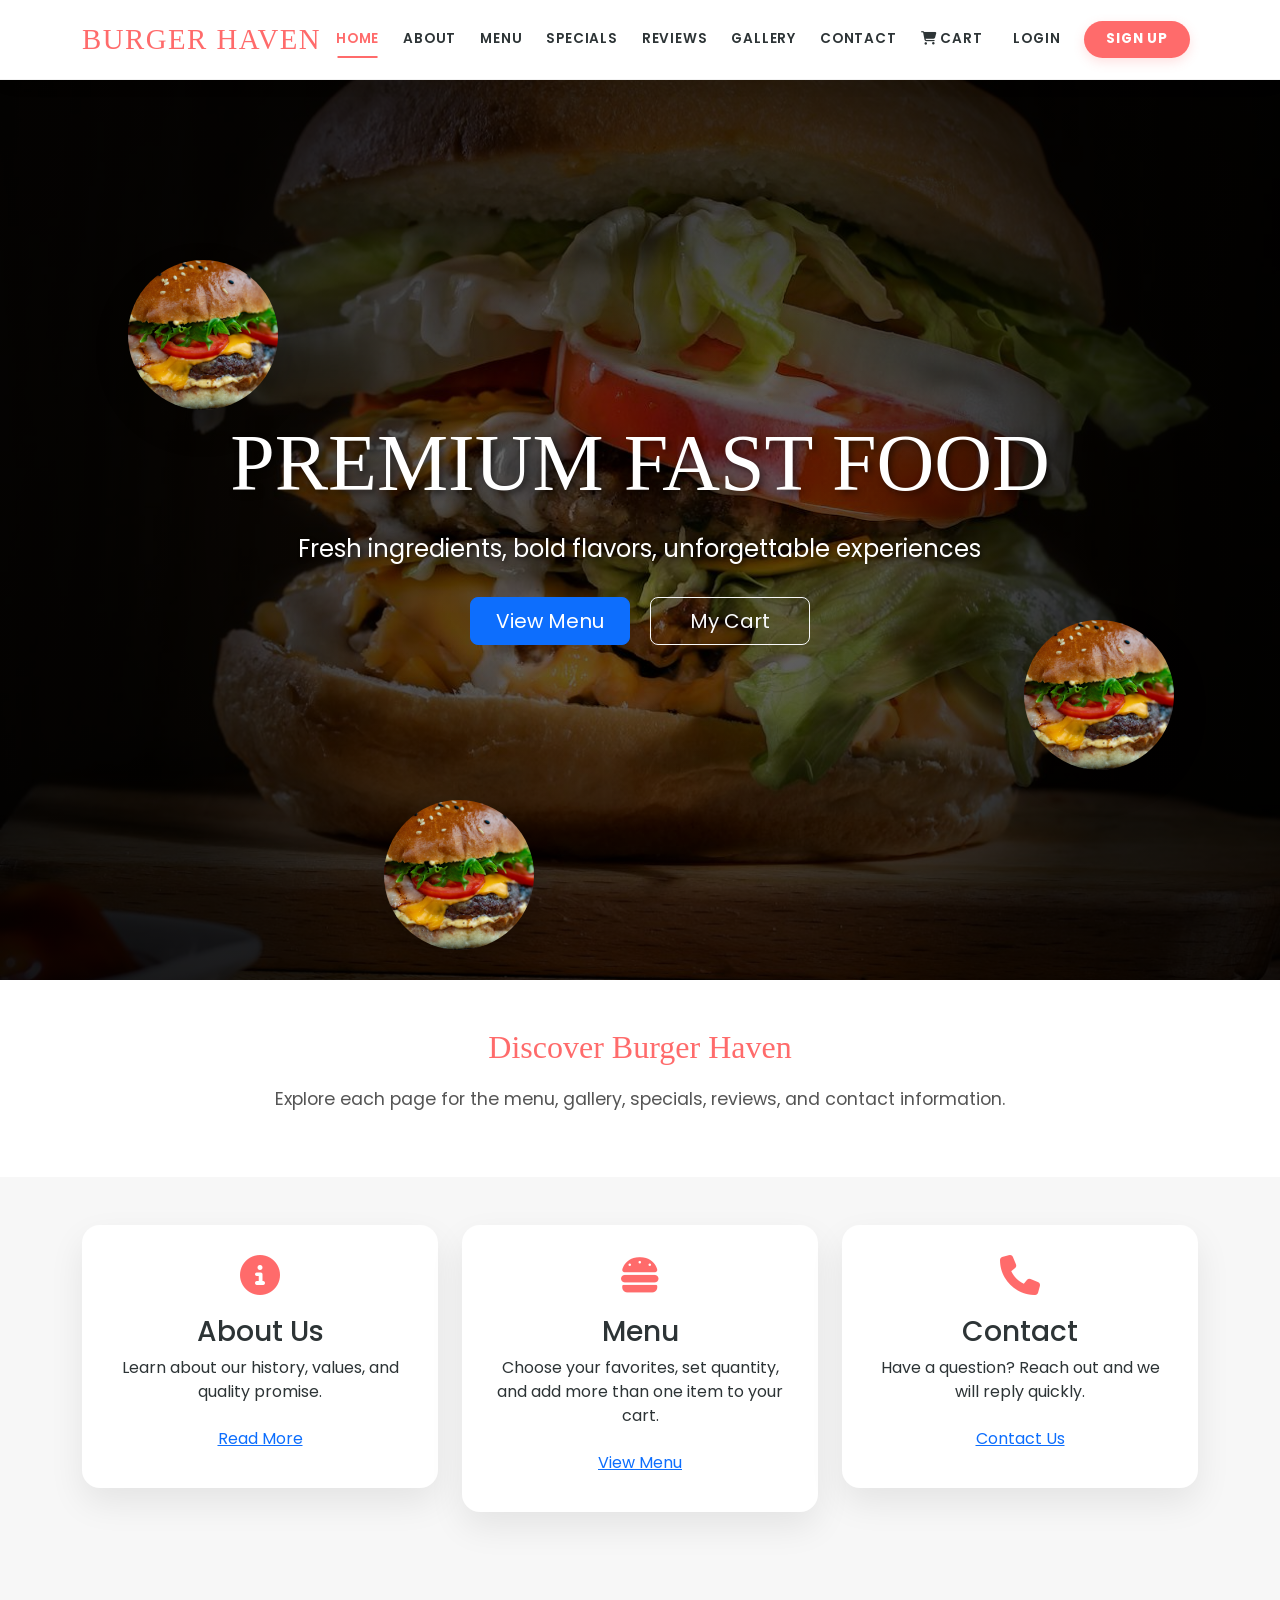
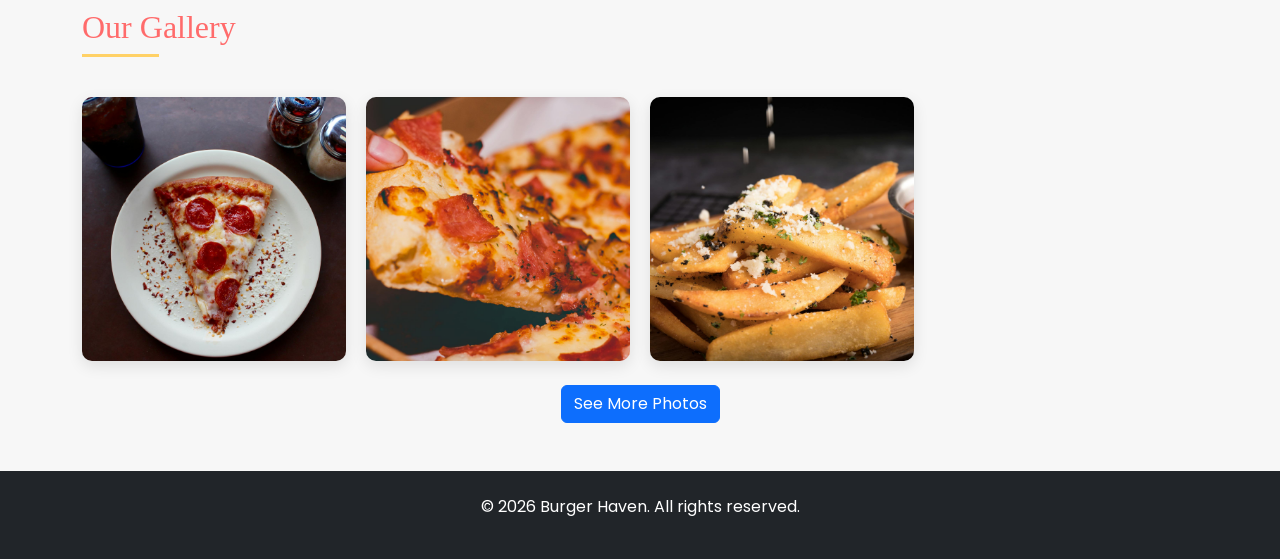
<file: index.html>
<!DOCTYPE html>
<html lang="en">
<head>
    <meta charset="UTF-8">
    <meta name="viewport" content="width=device-width, initial-scale=1.0">
    <title>BURGER HAVEN - Premium Fast Food</title>
    <link href="https://cdn.jsdelivr.net/npm/bootstrap@5.3.0/dist/css/bootstrap.min.css" rel="stylesheet">
    <link rel="stylesheet" href="https://cdnjs.cloudflare.com/ajax/libs/font-awesome/6.4.0/css/all.min.css">
    <link href="https://fonts.googleapis.com/css2?family=Permanent+Marker&family=Poppins:wght@300;400;600;700&display=swap" rel="stylesheet">
    <link rel="stylesheet" href="css/style.css">
</head>
<body>
    <nav class="navbar navbar-expand-lg navbar-light sticky-top">
        <div class="container">
            <a class="navbar-brand" href="index.html">BURGER HAVEN</a>
            <button class="navbar-toggler" type="button" data-bs-toggle="collapse" data-bs-target="#navbarNav">
                <span class="navbar-toggler-icon"></span>
            </button>
            <div class="collapse navbar-collapse" id="navbarNav">
                <ul class="navbar-nav ms-auto">
                    <li class="nav-item"><a class="nav-link active" href="index.html">Home</a></li>
                    <li class="nav-item"><a class="nav-link" href="about.html">About</a></li>
                    <li class="nav-item"><a class="nav-link" href="menu.html">Menu</a></li>
                    <li class="nav-item"><a class="nav-link" href="specials.html">Specials</a></li>
                    <li class="nav-item"><a class="nav-link" href="reviews.html">Reviews</a></li>
                    <li class="nav-item"><a class="nav-link" href="gallery.html">Gallery</a></li>
                    <li class="nav-item"><a class="nav-link" href="contact.html">Contact</a></li>
                    <li class="nav-item"><a class="nav-link" href="cart.html"><i class="fas fa-shopping-cart"></i> Cart <span class="cart-count"></span></a></li>
                    <li class="nav-item auth-links">
                        <a class="nav-link login-link" href="login.html">Login</a>
                        <a class="nav-link signup-link" href="signup.html">Sign Up</a>
                    </li>
                    <li class="nav-item dropdown user-dropdown d-none">
                        <a class="nav-link dropdown-toggle" href="#" id="userDropdown" role="button" data-bs-toggle="dropdown" aria-expanded="false">
                            <i class="fas fa-user-circle me-1"></i> <span class="nav-user"></span>
                        </a>
                        <ul class="dropdown-menu dropdown-menu-end shadow-sm border-0" aria-labelledby="userDropdown">
                            <li><h6 class="dropdown-header">Profile Details</h6></li>
                            <li><span class="dropdown-item-text"><i class="fas fa-user me-2 text-muted"></i> <span class="user-detail-name"></span></span></li>
                            <li><span class="dropdown-item-text"><i class="fas fa-envelope me-2 text-muted"></i> <span class="user-detail-email"></span></span></li>
                            <li><span class="dropdown-item-text"><i class="fas fa-phone me-2 text-muted"></i> <span class="user-detail-phone"></span></span></li>
                            <li><hr class="dropdown-divider"></li>
                            <li><a class="dropdown-item logout-link" href="#"><i class="fas fa-sign-out-alt me-2 text-danger"></i> Logout</a></li>
                        </ul>
                    </li>
                </ul>
            </div>
        </div>
    </nav>

    <main>
        <section class="hero-section" id="home">
            <div class="floating-burger"></div>
            <div class="floating-burger"></div>
            <div class="floating-burger"></div>
            <div class="hero-content">
                <h1 class="hero-title">PREMIUM FAST FOOD</h1>
                <p class="hero-subtitle">Fresh ingredients, bold flavors, unforgettable experiences</p>
                <div class="hero-buttons">
                    <a class="btn btn-primary btn-lg me-3" href="menu.html">View Menu</a>
                    <a class="btn btn-outline-light btn-lg" href="cart.html">My Cart</a>
                </div>
            </div>
        </section>

        <section class="page-heading text-center py-5 bg-white">
            <div class="container">
                <h2>Discover Burger Haven</h2>
                <p>Explore each page for the menu, gallery, specials, reviews, and contact information.</p>
            </div>
        </section>

        <section class="feature-section py-5">
            <div class="container">
                <div class="row gy-4">
                    <div class="col-lg-4">
                        <div class="feature-card">
                            <i class="fas fa-info-circle feature-icon"></i>
                            <h3>About Us</h3>
                            <p>Learn about our history, values, and quality promise.</p>
                            <a class="btn btn-link" href="about.html">Read More</a>
                        </div>
                    </div>
                    <div class="col-lg-4">
                        <div class="feature-card">
                            <i class="fas fa-hamburger feature-icon"></i>
                            <h3>Menu</h3>
                            <p>Choose your favorites, set quantity, and add more than one item to your cart.</p>
                            <a class="btn btn-link" href="menu.html">View Menu</a>
                        </div>
                    </div>
                    <div class="col-lg-4">
                        <div class="feature-card">
                            <i class="fas fa-phone feature-icon"></i>
                            <h3>Contact</h3>
                            <p>Have a question? Reach out and we will reply quickly.</p>
                            <a class="btn btn-link" href="contact.html">Contact Us</a>
                        </div>
                    </div>
                </div>
            </div>
        </section>

        <section class="gallery-section py-5 bg-light" id="gallery">
            <div class="container">
                <h2 class="section-title text-center">Our Gallery</h2>
                <div class="gallery-container">
                    <div class="gallery-item">
                        <img src="images/gallery-item-1.jpeg" alt="Juicy burger with melted cheese and fresh vegetables">
                        <div class="gallery-caption">Classic Cheese Burger</div>
                    </div>
                    <div class="gallery-item">
                        <img src="images/gallery-item-2.jpeg" alt="Chicken sandwich with lettuce and special sauce">
                        <div class="gallery-caption">Chicken Sandwich</div>
                    </div>
                    <div class="gallery-item">
                        <img src="images/gallery-item-3.jpeg" alt="Delicious french fries with various dipping sauces">
                        <div class="gallery-caption">French Fries Deluxe</div>
                    </div>
                </div>
                <div class="text-center mt-4">
                    <a class="btn btn-primary" href="gallery.html">See More Photos</a>
                </div>
            </div>
        </section>
    </main>

    <footer class="page-footer py-4 bg-dark text-white text-center">
        <div class="container">
            <p>&copy; 2026 Burger Haven. All rights reserved.</p>
        </div>
    </footer>

    <script src="https://code.jquery.com/jquery-3.6.0.min.js"></script>
    <script src="https://cdn.jsdelivr.net/npm/@popperjs/core@2.11.6/dist/umd/popper.min.js"></script>
    <script src="https://cdn.jsdelivr.net/npm/bootstrap@5.3.0/dist/js/bootstrap.min.js"></script>
    <script src="js/script.js"></script>
</body>
</html>
</file>
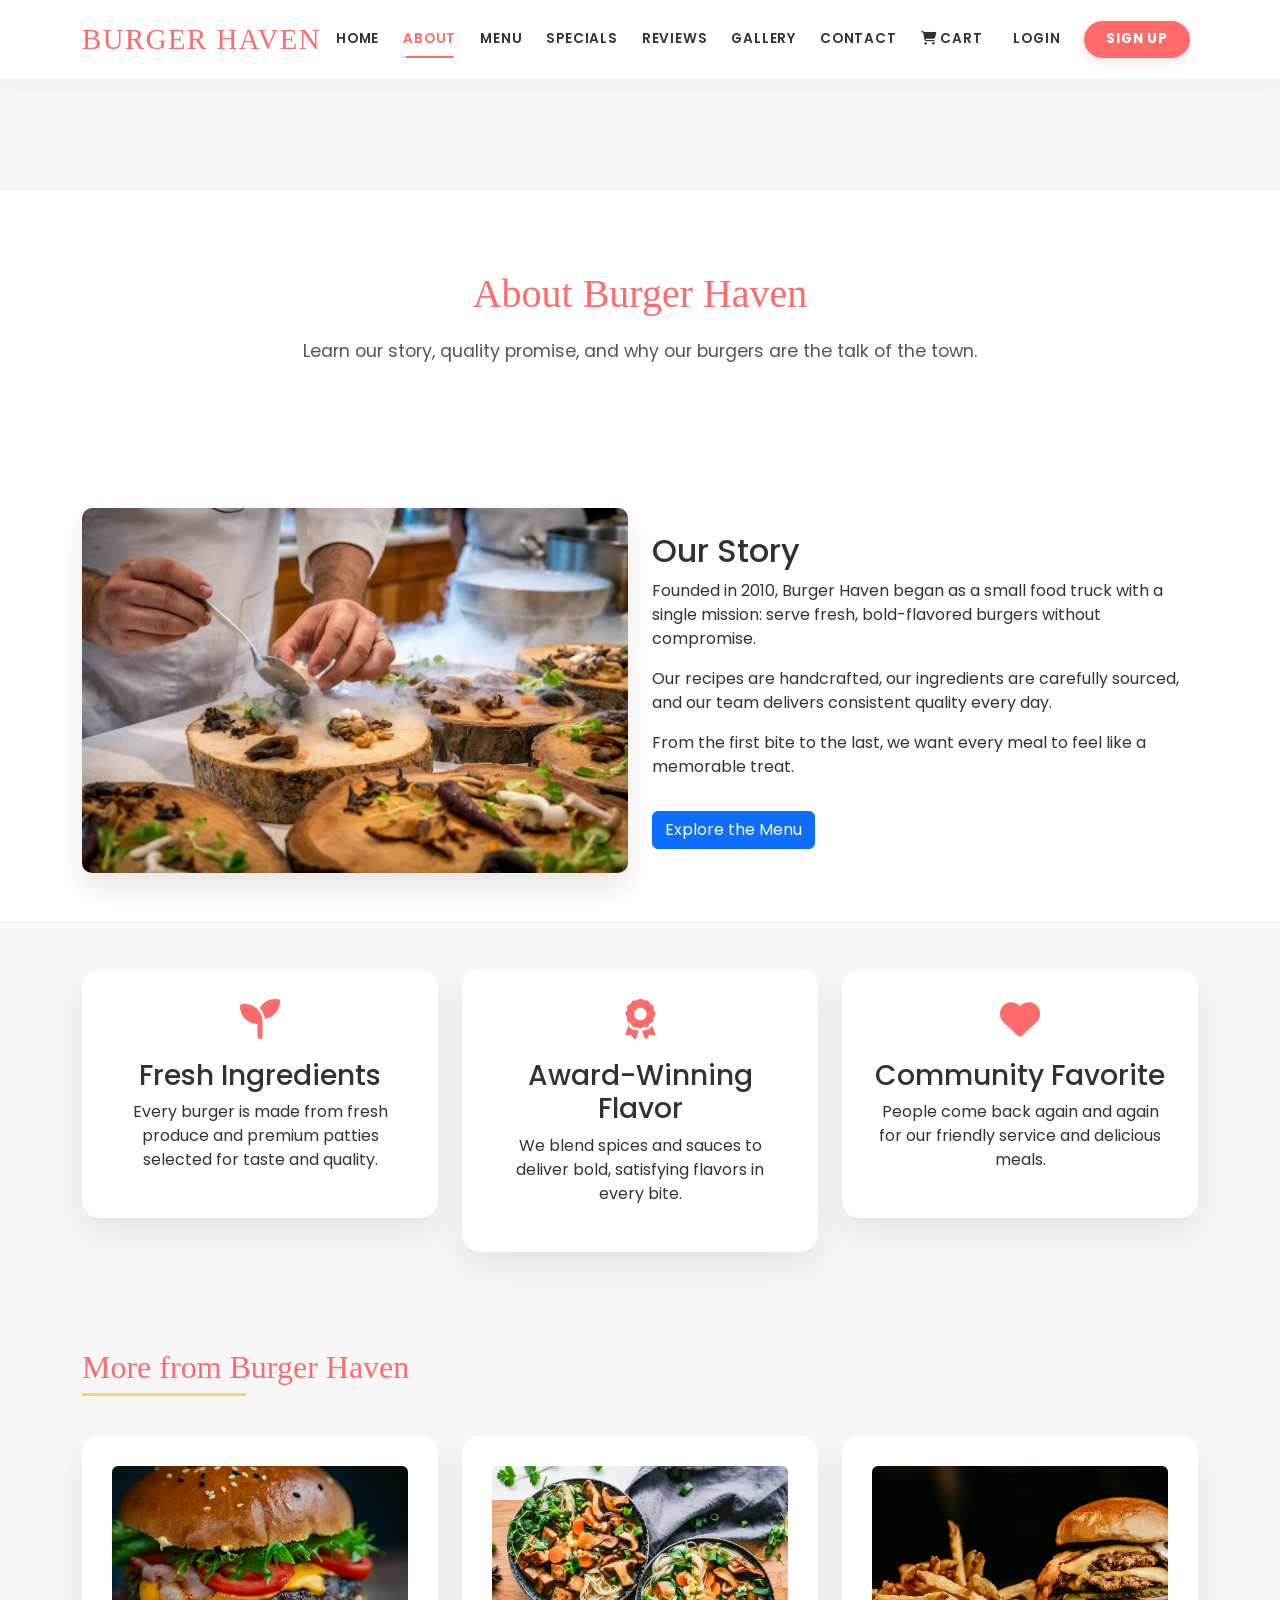
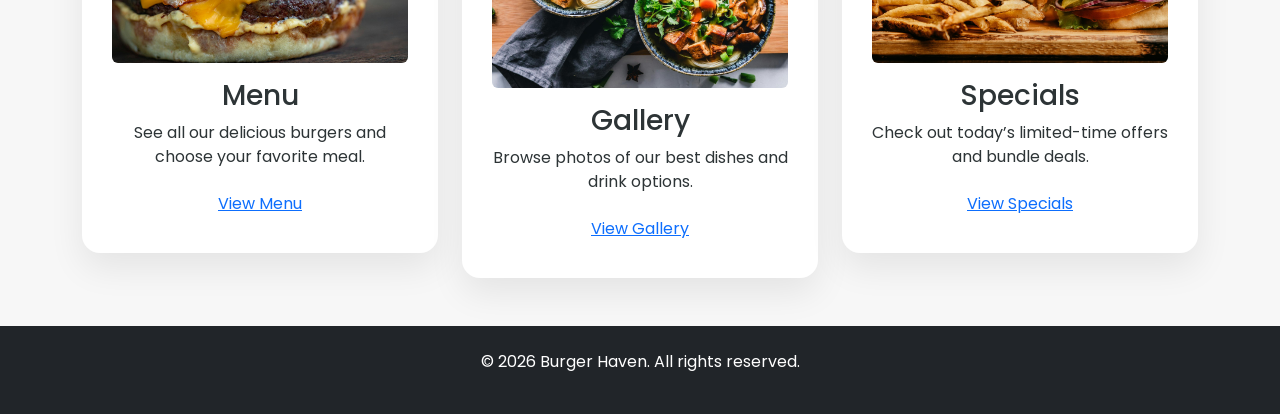
<file: about.html>
<!DOCTYPE html>
<html lang="en">
<head>
    <meta charset="UTF-8">
    <meta name="viewport" content="width=device-width, initial-scale=1.0">
    <title>About - BURGER HAVEN</title>
    <link href="https://cdn.jsdelivr.net/npm/bootstrap@5.3.0/dist/css/bootstrap.min.css" rel="stylesheet">
    <link rel="stylesheet" href="https://cdnjs.cloudflare.com/ajax/libs/font-awesome/6.4.0/css/all.min.css">
    <link href="https://fonts.googleapis.com/css2?family=Permanent+Marker&family=Poppins:wght@300;400;600;700&display=swap" rel="stylesheet">
    <link rel="stylesheet" href="css/style.css">
</head>
<body>
    <nav class="navbar navbar-expand-lg navbar-light sticky-top">
        <div class="container">
            <a class="navbar-brand" href="index.html">BURGER HAVEN</a>
            <button class="navbar-toggler" type="button" data-bs-toggle="collapse" data-bs-target="#navbarNav">
                <span class="navbar-toggler-icon"></span>
            </button>
            <div class="collapse navbar-collapse" id="navbarNav">
                <ul class="navbar-nav ms-auto">
                    <li class="nav-item"><a class="nav-link" href="index.html">Home</a></li>
                    <li class="nav-item"><a class="nav-link active" href="about.html">About</a></li>
                    <li class="nav-item"><a class="nav-link" href="menu.html">Menu</a></li>
                    <li class="nav-item"><a class="nav-link" href="specials.html">Specials</a></li>
                    <li class="nav-item"><a class="nav-link" href="reviews.html">Reviews</a></li>
                    <li class="nav-item"><a class="nav-link" href="gallery.html">Gallery</a></li>
                    <li class="nav-item"><a class="nav-link" href="contact.html">Contact</a></li>
                    <li class="nav-item"><a class="nav-link" href="cart.html"><i class="fas fa-shopping-cart"></i> Cart <span class="cart-count"></span></a></li>
                    <li class="nav-item auth-links">
                        <a class="nav-link login-link" href="login.html">Login</a>
                        <a class="nav-link signup-link" href="signup.html">Sign Up</a>
                    </li>
                    <li class="nav-item dropdown user-dropdown d-none">
                        <a class="nav-link dropdown-toggle" href="#" id="userDropdown" role="button" data-bs-toggle="dropdown" aria-expanded="false">
                            <i class="fas fa-user-circle me-1"></i> <span class="nav-user"></span>
                        </a>
                        <ul class="dropdown-menu dropdown-menu-end shadow-sm border-0" aria-labelledby="userDropdown">
                            <li><h6 class="dropdown-header">Profile Details</h6></li>
                            <li><span class="dropdown-item-text"><i class="fas fa-user me-2 text-muted"></i> <span class="user-detail-name"></span></span></li>
                            <li><span class="dropdown-item-text"><i class="fas fa-envelope me-2 text-muted"></i> <span class="user-detail-email"></span></span></li>
                            <li><span class="dropdown-item-text"><i class="fas fa-phone me-2 text-muted"></i> <span class="user-detail-phone"></span></span></li>
                            <li><hr class="dropdown-divider"></li>
                            <li><a class="dropdown-item logout-link" href="#"><i class="fas fa-sign-out-alt me-2 text-danger"></i> Logout</a></li>
                        </ul>
                    </li>
                </ul>
            </div>
        </div>
    </nav>

    <main class="single-page">
        <section class="page-heading text-center">
            <div class="container">
                <h1>About Burger Haven</h1>
                <p>Learn our story, quality promise, and why our burgers are the talk of the town.</p>
            </div>
        </section>

        <section class="about-section py-5 bg-white">
            <div class="container">
                <div class="row align-items-center">
                    <div class="col-lg-6 mb-4 mb-lg-0">
                        <div class="about-img">
                            <img src="images/ourstory.jpeg" alt="Chef preparing gourmet burgers in an open kitchen with fresh ingredients">
                        </div>
                    </div>
                    <div class="col-lg-6">
                        <h2>Our Story</h2>
                        <p>Founded in 2010, Burger Haven began as a small food truck with a single mission: serve fresh, bold-flavored burgers without compromise.</p>
                        <p>Our recipes are handcrafted, our ingredients are carefully sourced, and our team delivers consistent quality every day.</p>
                        <p>From the first bite to the last, we want every meal to feel like a memorable treat.</p>
                        <a class="btn btn-primary mt-3" href="menu.html">Explore the Menu</a>
                    </div>
                </div>
            </div>
        </section>

        <section class="feature-section py-5">
            <div class="container">
                <div class="row gy-4">
                    <div class="col-lg-4">
                        <div class="feature-card">
                            <i class="fas fa-seedling feature-icon"></i>
                            <h3>Fresh Ingredients</h3>
                            <p>Every burger is made from fresh produce and premium patties selected for taste and quality.</p>
                        </div>
                    </div>
                    <div class="col-lg-4">
                        <div class="feature-card">
                            <i class="fas fa-award feature-icon"></i>
                            <h3>Award-Winning Flavor</h3>
                            <p>We blend spices and sauces to deliver bold, satisfying flavors in every bite.</p>
                        </div>
                    </div>
                    <div class="col-lg-4">
                        <div class="feature-card">
                            <i class="fas fa-heart feature-icon"></i>
                            <h3>Community Favorite</h3>
                            <p>People come back again and again for our friendly service and delicious meals.</p>
                        </div>
                    </div>
                </div>
            </div>
        </section>

        <section class="more-section py-5 bg-light">
            <div class="container">
                <h2 class="section-title text-center">More from Burger Haven</h2>
                <div class="row gy-4">
                    <div class="col-md-4">
                        <div class="feature-card">
                            <img src="images/menuItem-1.jpeg" alt="Classic Burger" class="img-fluid rounded mb-3">
                            <h3>Menu</h3>
                            <p>See all our delicious burgers and choose your favorite meal.</p>
                            <a class="btn btn-link" href="menu.html">View Menu</a>
                        </div>
                    </div>
                    <div class="col-md-4">
                        <div class="feature-card">
                            <img src="images/gallery-item-4.jpeg" alt="Delicious milkshake" class="img-fluid rounded mb-3">
                            <h3>Gallery</h3>
                            <p>Browse photos of our best dishes and drink options.</p>
                            <a class="btn btn-link" href="gallery.html">View Gallery</a>
                        </div>
                    </div>
                    <div class="col-md-4">
                        <div class="feature-card">
                            <img src="images/menuItem-2.jpeg" alt="Spicy Chicken" class="img-fluid rounded mb-3">
                            <h3>Specials</h3>
                            <p>Check out today’s limited-time offers and bundle deals.</p>
                            <a class="btn btn-link" href="specials.html">View Specials</a>
                        </div>
                    </div>
                </div>
            </div>
        </section>
    </main>

    <footer class="page-footer py-4 bg-dark text-white text-center">
        <div class="container">
            <p>&copy; 2026 Burger Haven. All rights reserved.</p>
        </div>
    </footer>

    <script src="https://code.jquery.com/jquery-3.6.0.min.js"></script>
    <script src="https://cdn.jsdelivr.net/npm/@popperjs/core@2.11.6/dist/umd/popper.min.js"></script>
    <script src="https://cdn.jsdelivr.net/npm/bootstrap@5.3.0/dist/js/bootstrap.min.js"></script>
    <script src="js/script.js"></script>
</body>
</html>
</file>
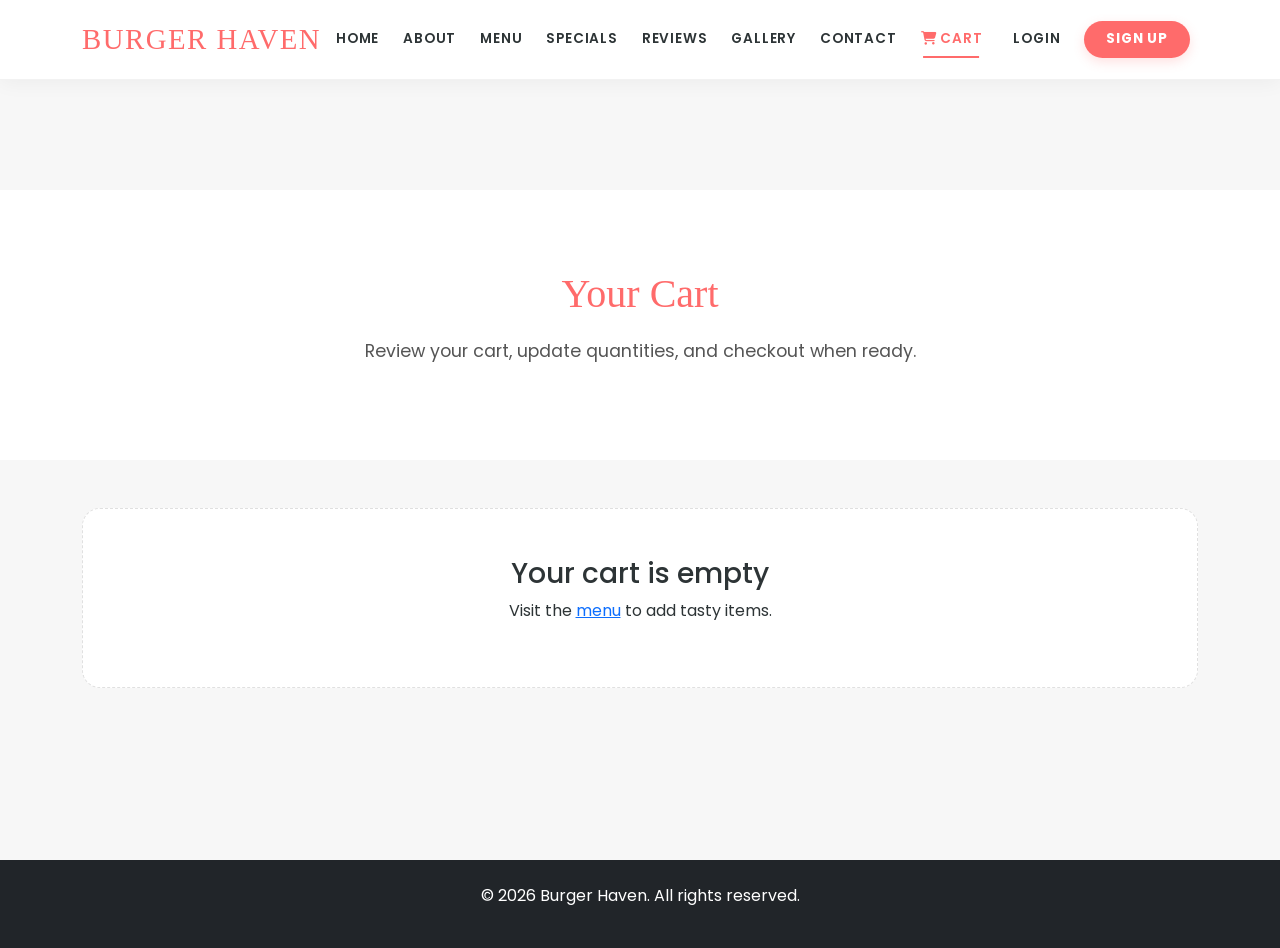
<file: cart.html>
<!DOCTYPE html>
<html lang="en">
<head>
    <meta charset="UTF-8">
    <meta name="viewport" content="width=device-width, initial-scale=1.0">
    <title>Cart - BURGER HAVEN</title>
    <link href="https://cdn.jsdelivr.net/npm/bootstrap@5.3.0/dist/css/bootstrap.min.css" rel="stylesheet">
    <link rel="stylesheet" href="https://cdnjs.cloudflare.com/ajax/libs/font-awesome/6.4.0/css/all.min.css">
    <link href="https://fonts.googleapis.com/css2?family=Permanent+Marker&family=Poppins:wght@300;400;600;700&display=swap" rel="stylesheet">
    <link rel="stylesheet" href="css/style.css">
</head>
<body>
    <nav class="navbar navbar-expand-lg navbar-light sticky-top">
        <div class="container">
            <a class="navbar-brand" href="index.html">BURGER HAVEN</a>
            <button class="navbar-toggler" type="button" data-bs-toggle="collapse" data-bs-target="#navbarNav">
                <span class="navbar-toggler-icon"></span>
            </button>
            <div class="collapse navbar-collapse" id="navbarNav">
                <ul class="navbar-nav ms-auto">
                    <li class="nav-item"><a class="nav-link" href="index.html">Home</a></li>
                    <li class="nav-item"><a class="nav-link" href="about.html">About</a></li>
                    <li class="nav-item"><a class="nav-link" href="menu.html">Menu</a></li>
                    <li class="nav-item"><a class="nav-link" href="specials.html">Specials</a></li>
                    <li class="nav-item"><a class="nav-link" href="reviews.html">Reviews</a></li>
                    <li class="nav-item"><a class="nav-link" href="gallery.html">Gallery</a></li>
                    <li class="nav-item"><a class="nav-link" href="contact.html">Contact</a></li>
                    <li class="nav-item"><a class="nav-link active" href="cart.html"><i class="fas fa-shopping-cart"></i> Cart <span class="cart-count"></span></a></li>
                    <li class="nav-item auth-links">
                        <a class="nav-link login-link" href="login.html">Login</a>
                        <a class="nav-link signup-link" href="signup.html">Sign Up</a>
                    </li>
                    <li class="nav-item dropdown user-dropdown d-none">
                        <a class="nav-link dropdown-toggle" href="#" id="userDropdown" role="button" data-bs-toggle="dropdown" aria-expanded="false">
                            <i class="fas fa-user-circle me-1"></i> <span class="nav-user"></span>
                        </a>
                        <ul class="dropdown-menu dropdown-menu-end shadow-sm border-0" aria-labelledby="userDropdown">
                            <li><h6 class="dropdown-header">Profile Details</h6></li>
                            <li><span class="dropdown-item-text"><i class="fas fa-user me-2 text-muted"></i> <span class="user-detail-name"></span></span></li>
                            <li><span class="dropdown-item-text"><i class="fas fa-envelope me-2 text-muted"></i> <span class="user-detail-email"></span></span></li>
                            <li><span class="dropdown-item-text"><i class="fas fa-phone me-2 text-muted"></i> <span class="user-detail-phone"></span></span></li>
                            <li><hr class="dropdown-divider"></li>
                            <li><a class="dropdown-item logout-link" href="#"><i class="fas fa-sign-out-alt me-2 text-danger"></i> Logout</a></li>
                        </ul>
                    </li>
                </ul>
            </div>
        </div>
    </nav>

    <main class="single-page">
        <section class="page-heading text-center">
            <div class="container">
                <h1>Your Cart</h1>
                <p>Review your cart, update quantities, and checkout when ready.</p>
            </div>
        </section>

        <section class="cart-section py-5">
            <div class="container">
                <div id="cartMessage"></div>
                <div id="cartContainer"></div>
            </div>
        </section>
    </main>

    <footer class="page-footer py-4 bg-dark text-white text-center">
        <div class="container">
            <p>&copy; 2026 Burger Haven. All rights reserved.</p>
        </div>
    </footer>

    <script src="https://code.jquery.com/jquery-3.6.0.min.js"></script>
    <script src="https://cdn.jsdelivr.net/npm/@popperjs/core@2.11.6/dist/umd/popper.min.js"></script>
    <script src="https://cdn.jsdelivr.net/npm/bootstrap@5.3.0/dist/js/bootstrap.min.js"></script>
    <script src="js/script.js"></script>
</body>
</html>
</file>
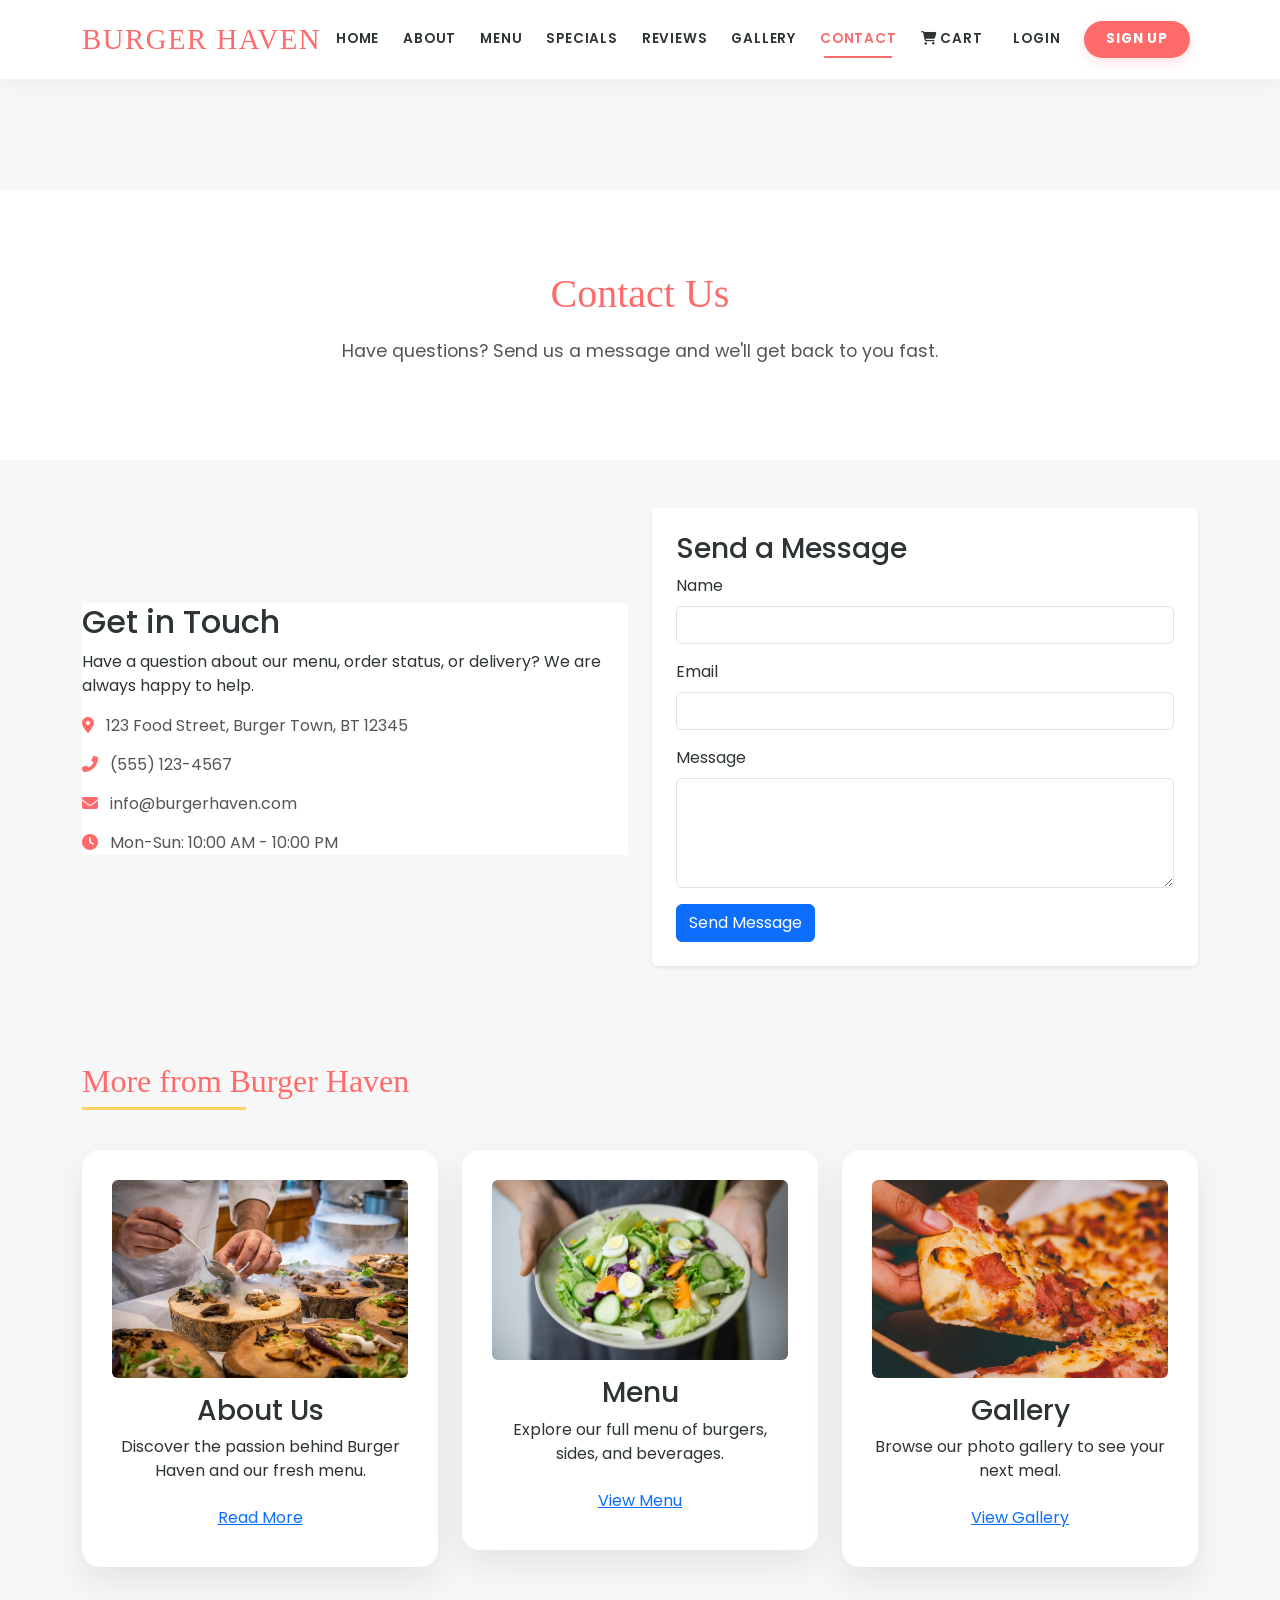
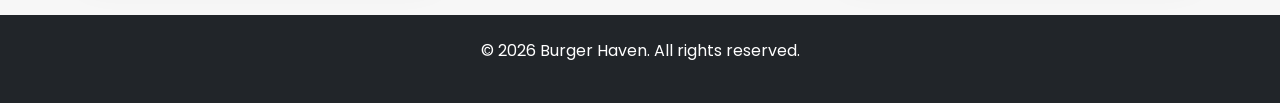
<file: contact.html>
<!DOCTYPE html>
<html lang="en">
<head>
    <meta charset="UTF-8">
    <meta name="viewport" content="width=device-width, initial-scale=1.0">
    <title>Contact - BURGER HAVEN</title>
    <link href="https://cdn.jsdelivr.net/npm/bootstrap@5.3.0/dist/css/bootstrap.min.css" rel="stylesheet">
    <link rel="stylesheet" href="https://cdnjs.cloudflare.com/ajax/libs/font-awesome/6.4.0/css/all.min.css">
    <link href="https://fonts.googleapis.com/css2?family=Permanent+Marker&family=Poppins:wght@300;400;600;700&display=swap" rel="stylesheet">
    <link rel="stylesheet" href="css/style.css">
</head>
<body>
    <nav class="navbar navbar-expand-lg navbar-light sticky-top">
        <div class="container">
            <a class="navbar-brand" href="index.html">BURGER HAVEN</a>
            <button class="navbar-toggler" type="button" data-bs-toggle="collapse" data-bs-target="#navbarNav">
                <span class="navbar-toggler-icon"></span>
            </button>
            <div class="collapse navbar-collapse" id="navbarNav">
                <ul class="navbar-nav ms-auto">
                    <li class="nav-item"><a class="nav-link" href="index.html">Home</a></li>
                    <li class="nav-item"><a class="nav-link" href="about.html">About</a></li>
                    <li class="nav-item"><a class="nav-link" href="menu.html">Menu</a></li>
                    <li class="nav-item"><a class="nav-link" href="specials.html">Specials</a></li>
                    <li class="nav-item"><a class="nav-link" href="reviews.html">Reviews</a></li>
                    <li class="nav-item"><a class="nav-link" href="gallery.html">Gallery</a></li>
                    <li class="nav-item"><a class="nav-link active" href="contact.html">Contact</a></li>
                    <li class="nav-item"><a class="nav-link" href="cart.html"><i class="fas fa-shopping-cart"></i> Cart <span class="cart-count"></span></a></li>
                    <li class="nav-item auth-links">
                        <a class="nav-link login-link" href="login.html">Login</a>
                        <a class="nav-link signup-link" href="signup.html">Sign Up</a>
                    </li>
                    <li class="nav-item dropdown user-dropdown d-none">
                        <a class="nav-link dropdown-toggle" href="#" id="userDropdown" role="button" data-bs-toggle="dropdown" aria-expanded="false">
                            <i class="fas fa-user-circle me-1"></i> <span class="nav-user"></span>
                        </a>
                        <ul class="dropdown-menu dropdown-menu-end shadow-sm border-0" aria-labelledby="userDropdown">
                            <li><h6 class="dropdown-header">Profile Details</h6></li>
                            <li><span class="dropdown-item-text"><i class="fas fa-user me-2 text-muted"></i> <span class="user-detail-name"></span></span></li>
                            <li><span class="dropdown-item-text"><i class="fas fa-envelope me-2 text-muted"></i> <span class="user-detail-email"></span></span></li>
                            <li><span class="dropdown-item-text"><i class="fas fa-phone me-2 text-muted"></i> <span class="user-detail-phone"></span></span></li>
                            <li><hr class="dropdown-divider"></li>
                            <li><a class="dropdown-item logout-link" href="#"><i class="fas fa-sign-out-alt me-2 text-danger"></i> Logout</a></li>
                        </ul>
                    </li>
                </ul>
            </div>
        </div>
    </nav>

    <main class="single-page">
        <section class="page-heading text-center">
            <div class="container">
                <h1>Contact Us</h1>
                <p>Have questions? Send us a message and we'll get back to you fast.</p>
            </div>
        </section>

        <section class="contact-page py-5">
            <div class="container">
                <div class="row align-items-center">
                    <div class="col-lg-6 mb-4 mb-lg-0">
                        <div class="contact-info">
                            <h2>Get in Touch</h2>
                            <p>Have a question about our menu, order status, or delivery? We are always happy to help.</p>
                            <ul class="list-unstyled">
                                <li><i class="fas fa-map-marker-alt"></i> 123 Food Street, Burger Town, BT 12345</li>
                                <li><i class="fas fa-phone-alt"></i> (555) 123-4567</li>
                                <li><i class="fas fa-envelope"></i> info@burgerhaven.com</li>
                                <li><i class="fas fa-clock"></i> Mon-Sun: 10:00 AM - 10:00 PM</li>
                            </ul>
                        </div>
                    </div>
                    <div class="col-lg-6">
                        <div class="form-card p-4 shadow-sm bg-white rounded">
                            <h3>Send a Message</h3>
                            <form id="contactForm">
                                <div class="mb-3">
                                    <label for="contactName" class="form-label">Name</label>
                                    <input type="text" class="form-control" id="contactName" required>
                                </div>
                                <div class="mb-3">
                                    <label for="contactEmail" class="form-label">Email</label>
                                    <input type="email" class="form-control" id="contactEmail" required>
                                </div>
                                <div class="mb-3">
                                    <label for="contactMessage" class="form-label">Message</label>
                                    <textarea class="form-control" id="contactMessage" rows="4" required></textarea>
                                </div>
                                <button type="submit" class="btn btn-primary">Send Message</button>
                            </form>
                        </div>
                    </div>
                </div>
            </div>
        </section>

        <section class="more-section py-5 bg-light">
            <div class="container">
                <h2 class="section-title text-center">More from Burger Haven</h2>
                <div class="row gy-4">
                    <div class="col-md-4">
                        <div class="feature-card">
                            <img src="images/ourstory.jpeg" alt="Our Story" class="img-fluid rounded mb-3">
                            <h3>About Us</h3>
                            <p>Discover the passion behind Burger Haven and our fresh menu.</p>
                            <a class="btn btn-link" href="about.html">Read More</a>
                        </div>
                    </div>
                    <div class="col-md-4">
                        <div class="feature-card">
                            <img src="images/menuItem-3.jpeg" alt="Veggie Delight" class="img-fluid rounded mb-3">
                            <h3>Menu</h3>
                            <p>Explore our full menu of burgers, sides, and beverages.</p>
                            <a class="btn btn-link" href="menu.html">View Menu</a>
                        </div>
                    </div>
                    <div class="col-md-4">
                        <div class="feature-card">
                            <img src="images/gallery-item-2.jpeg" alt="Chicken Sandwich" class="img-fluid rounded mb-3">
                            <h3>Gallery</h3>
                            <p>Browse our photo gallery to see your next meal.</p>
                            <a class="btn btn-link" href="gallery.html">View Gallery</a>
                        </div>
                    </div>
                </div>
            </div>
        </section>
    </main>

    <footer class="page-footer py-4 bg-dark text-white text-center">
        <div class="container">
            <p>&copy; 2026 Burger Haven. All rights reserved.</p>
        </div>
    </footer>

    <script src="https://code.jquery.com/jquery-3.6.0.min.js"></script>
    <script src="https://cdn.jsdelivr.net/npm/@popperjs/core@2.11.6/dist/umd/popper.min.js"></script>
    <script src="https://cdn.jsdelivr.net/npm/bootstrap@5.3.0/dist/js/bootstrap.min.js"></script>
    <script src="js/script.js"></script>
</body>
</html>
</file>
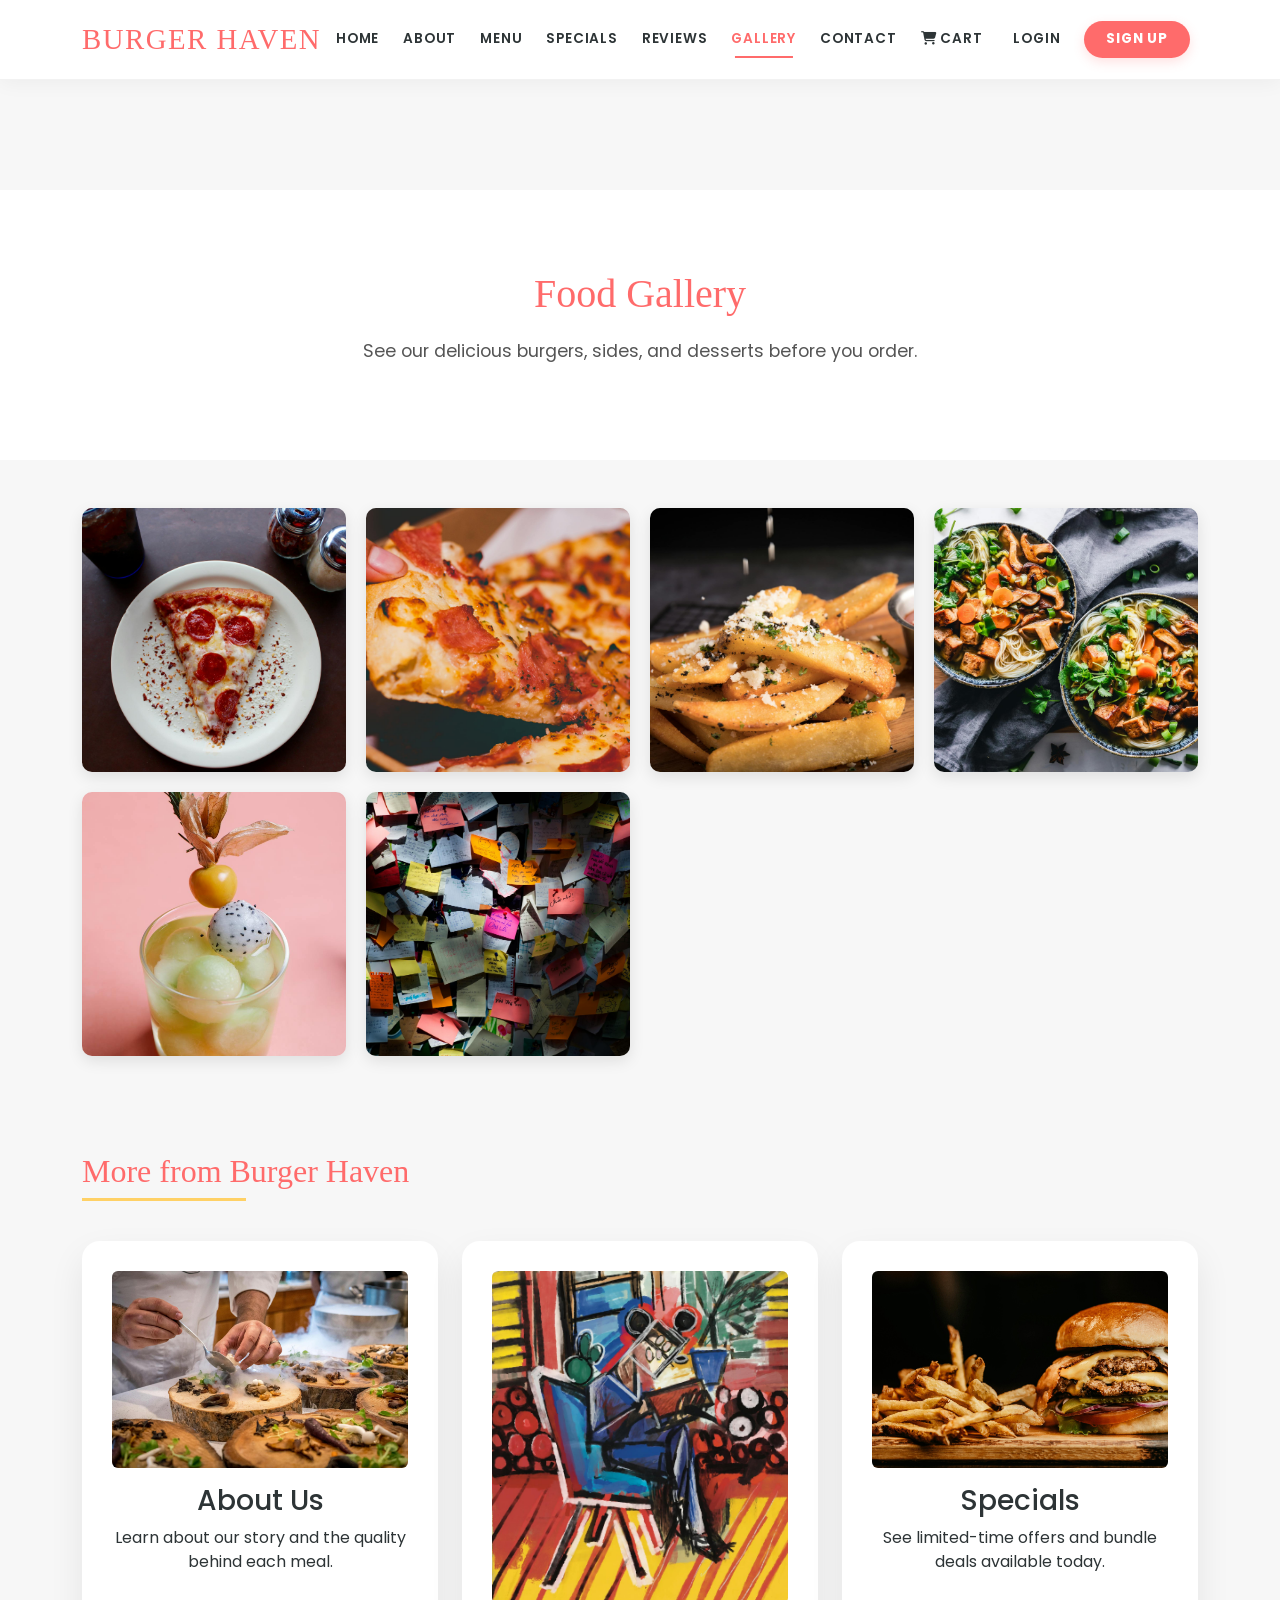
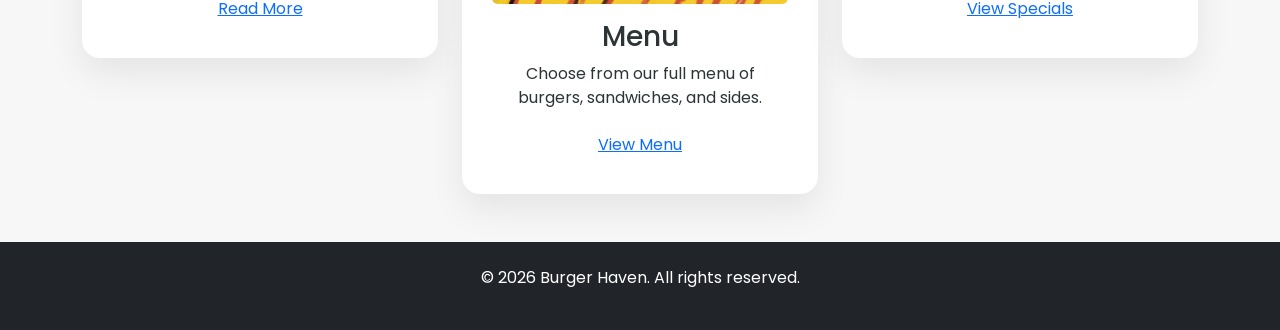
<file: gallery.html>
<!DOCTYPE html>
<html lang="en">
<head>
    <meta charset="UTF-8">
    <meta name="viewport" content="width=device-width, initial-scale=1.0">
    <title>Gallery - BURGER HAVEN</title>
    <link href="https://cdn.jsdelivr.net/npm/bootstrap@5.3.0/dist/css/bootstrap.min.css" rel="stylesheet">
    <link rel="stylesheet" href="https://cdnjs.cloudflare.com/ajax/libs/font-awesome/6.4.0/css/all.min.css">
    <link href="https://fonts.googleapis.com/css2?family=Permanent+Marker&family=Poppins:wght@300;400;600;700&display=swap" rel="stylesheet">
    <link rel="stylesheet" href="css/style.css">
</head>
<body>
    <nav class="navbar navbar-expand-lg navbar-light sticky-top">
        <div class="container">
            <a class="navbar-brand" href="index.html">BURGER HAVEN</a>
            <button class="navbar-toggler" type="button" data-bs-toggle="collapse" data-bs-target="#navbarNav">
                <span class="navbar-toggler-icon"></span>
            </button>
            <div class="collapse navbar-collapse" id="navbarNav">
                <ul class="navbar-nav ms-auto">
                    <li class="nav-item"><a class="nav-link" href="index.html">Home</a></li>
                    <li class="nav-item"><a class="nav-link" href="about.html">About</a></li>
                    <li class="nav-item"><a class="nav-link" href="menu.html">Menu</a></li>
                    <li class="nav-item"><a class="nav-link" href="specials.html">Specials</a></li>
                    <li class="nav-item"><a class="nav-link" href="reviews.html">Reviews</a></li>
                    <li class="nav-item"><a class="nav-link active" href="gallery.html">Gallery</a></li>
                    <li class="nav-item"><a class="nav-link" href="contact.html">Contact</a></li>
                    <li class="nav-item"><a class="nav-link" href="cart.html"><i class="fas fa-shopping-cart"></i> Cart <span class="cart-count"></span></a></li>
                    <li class="nav-item auth-links">
                        <a class="nav-link login-link" href="login.html">Login</a>
                        <a class="nav-link signup-link" href="signup.html">Sign Up</a>
                    </li>
                    <li class="nav-item dropdown user-dropdown d-none">
                        <a class="nav-link dropdown-toggle" href="#" id="userDropdown" role="button" data-bs-toggle="dropdown" aria-expanded="false">
                            <i class="fas fa-user-circle me-1"></i> <span class="nav-user"></span>
                        </a>
                        <ul class="dropdown-menu dropdown-menu-end shadow-sm border-0" aria-labelledby="userDropdown">
                            <li><h6 class="dropdown-header">Profile Details</h6></li>
                            <li><span class="dropdown-item-text"><i class="fas fa-user me-2 text-muted"></i> <span class="user-detail-name"></span></span></li>
                            <li><span class="dropdown-item-text"><i class="fas fa-envelope me-2 text-muted"></i> <span class="user-detail-email"></span></span></li>
                            <li><span class="dropdown-item-text"><i class="fas fa-phone me-2 text-muted"></i> <span class="user-detail-phone"></span></span></li>
                            <li><hr class="dropdown-divider"></li>
                            <li><a class="dropdown-item logout-link" href="#"><i class="fas fa-sign-out-alt me-2 text-danger"></i> Logout</a></li>
                        </ul>
                    </li>
                </ul>
            </div>
        </div>
    </nav>

    <main class="single-page">
        <section class="page-heading text-center">
            <div class="container">
                <h1>Food Gallery</h1>
                <p>See our delicious burgers, sides, and desserts before you order.</p>
            </div>
        </section>

        <section class="gallery-section py-5">
            <div class="container">
                <div class="gallery-container">
                    <div class="gallery-item">
                        <img src="images/gallery-item-1.jpeg" alt="Juicy burger with melted cheese and fresh vegetables">
                        <div class="gallery-caption">Classic Cheese Burger</div>
                    </div>
                    <div class="gallery-item">
                        <img src="images/gallery-item-2.jpeg" alt="Chicken sandwich with lettuce and special sauce">
                        <div class="gallery-caption">Chicken Sandwich</div>
                    </div>
                    <div class="gallery-item">
                        <img src="images/gallery-item-3.jpeg" alt="Delicious french fries with various dipping sauces">
                        <div class="gallery-caption">French Fries Deluxe</div>
                    </div>
                    <div class="gallery-item">
                        <img src="images/gallery-item-4.jpeg" alt="Refreshing milkshakes in different flavors">
                        <div class="gallery-caption">Milkshakes</div>
                    </div>
                    <div class="gallery-item">
                        <img src="images/gallery-item-5.jpeg" alt="Nachos loaded with cheese, jalapenos and ground beef">
                        <div class="gallery-caption">Loaded Nachos</div>
                    </div>
                    <div class="gallery-item">
                        <img src="images/gallery-item-6.jpeg" alt="Chocolate brownie with ice cream and caramel sauce">
                        <div class="gallery-caption">Dessert Special</div>
                    </div>
                </div>
            </div>
        </section>

        <section class="more-section py-5 bg-light">
            <div class="container">
                <h2 class="section-title text-center">More from Burger Haven</h2>
                <div class="row gy-4">
                    <div class="col-md-4">
                        <div class="feature-card">
                            <img src="images/ourstory.jpeg" alt="Our Story" class="img-fluid rounded mb-3">
                            <h3>About Us</h3>
                            <p>Learn about our story and the quality behind each meal.</p>
                            <a class="btn btn-link" href="about.html">Read More</a>
                        </div>
                    </div>
                    <div class="col-md-4">
                        <div class="feature-card">
                            <img src="images/menuItem-5.jpeg" alt="Pulled Pork" class="img-fluid rounded mb-3">
                            <h3>Menu</h3>
                            <p>Choose from our full menu of burgers, sandwiches, and sides.</p>
                            <a class="btn btn-link" href="menu.html">View Menu</a>
                        </div>
                    </div>
                    <div class="col-md-4">
                        <div class="feature-card">
                            <img src="images/menuItem-2.jpeg" alt="Spicy Chicken" class="img-fluid rounded mb-3">
                            <h3>Specials</h3>
                            <p>See limited-time offers and bundle deals available today.</p>
                            <a class="btn btn-link" href="specials.html">View Specials</a>
                        </div>
                    </div>
                </div>
            </div>
        </section>
    </main>

    <footer class="page-footer py-4 bg-dark text-white text-center">
        <div class="container">
            <p>&copy; 2026 Burger Haven. All rights reserved.</p>
        </div>
    </footer>

    <script src="https://code.jquery.com/jquery-3.6.0.min.js"></script>
    <script src="https://cdn.jsdelivr.net/npm/@popperjs/core@2.11.6/dist/umd/popper.min.js"></script>
    <script src="https://cdn.jsdelivr.net/npm/bootstrap@5.3.0/dist/js/bootstrap.min.js"></script>
    <script src="js/script.js"></script>
</body>
</html>
</file>
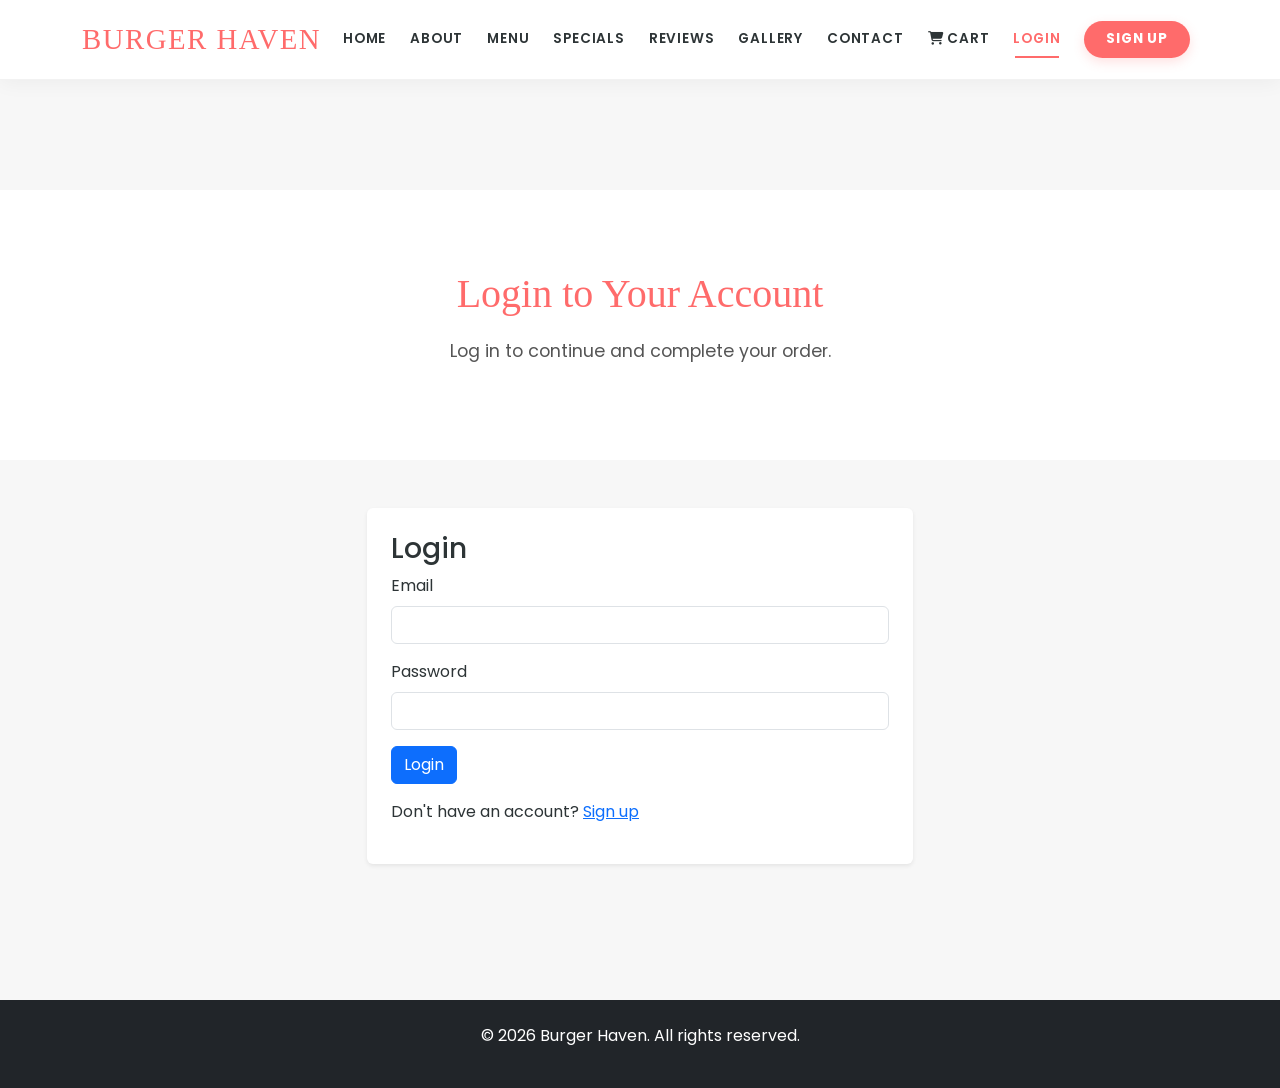
<file: login.html>
<!DOCTYPE html>
<html lang="en">
<head>
    <meta charset="UTF-8">
    <meta name="viewport" content="width=device-width, initial-scale=1.0">
    <title>Login - BURGER HAVEN</title>
    <link href="https://cdn.jsdelivr.net/npm/bootstrap@5.3.0/dist/css/bootstrap.min.css" rel="stylesheet">
    <link rel="stylesheet" href="https://cdnjs.cloudflare.com/ajax/libs/font-awesome/6.4.0/css/all.min.css">
    <link href="https://fonts.googleapis.com/css2?family=Permanent+Marker&family=Poppins:wght@300;400;600;700&display=swap" rel="stylesheet">
    <link rel="stylesheet" href="css/style.css">
</head>
<body>
    <nav class="navbar navbar-expand-lg navbar-light sticky-top">
        <div class="container">
            <a class="navbar-brand" href="index.html">BURGER HAVEN</a>
            <button class="navbar-toggler" type="button" data-bs-toggle="collapse" data-bs-target="#navbarNav">
                <span class="navbar-toggler-icon"></span>
            </button>
            <div class="collapse navbar-collapse" id="navbarNav">
                <ul class="navbar-nav ms-auto">
                    <li class="nav-item"><a class="nav-link" href="index.html">Home</a></li>
                    <li class="nav-item"><a class="nav-link" href="about.html">About</a></li>
                    <li class="nav-item"><a class="nav-link" href="menu.html">Menu</a></li>
                    <li class="nav-item"><a class="nav-link" href="specials.html">Specials</a></li>
                    <li class="nav-item"><a class="nav-link" href="reviews.html">Reviews</a></li>
                    <li class="nav-item"><a class="nav-link" href="gallery.html">Gallery</a></li>
                    <li class="nav-item"><a class="nav-link" href="contact.html">Contact</a></li>
                    <li class="nav-item"><a class="nav-link" href="cart.html"><i class="fas fa-shopping-cart"></i> Cart <span class="cart-count"></span></a></li>
                    <li class="nav-item auth-links">
                        <a class="nav-link active" href="login.html">Login</a>
                        <a class="nav-link signup-link" href="signup.html">Sign Up</a>
                    </li>
                    <li class="nav-item dropdown user-dropdown d-none">
                        <a class="nav-link dropdown-toggle" href="#" id="userDropdown" role="button" data-bs-toggle="dropdown" aria-expanded="false">
                            <i class="fas fa-user-circle me-1"></i> <span class="nav-user"></span>
                        </a>
                        <ul class="dropdown-menu dropdown-menu-end shadow-sm border-0" aria-labelledby="userDropdown">
                            <li><h6 class="dropdown-header">Profile Details</h6></li>
                            <li><span class="dropdown-item-text"><i class="fas fa-user me-2 text-muted"></i> <span class="user-detail-name"></span></span></li>
                            <li><span class="dropdown-item-text"><i class="fas fa-envelope me-2 text-muted"></i> <span class="user-detail-email"></span></span></li>
                            <li><span class="dropdown-item-text"><i class="fas fa-phone me-2 text-muted"></i> <span class="user-detail-phone"></span></span></li>
                            <li><hr class="dropdown-divider"></li>
                            <li><a class="dropdown-item logout-link" href="#"><i class="fas fa-sign-out-alt me-2 text-danger"></i> Logout</a></li>
                        </ul>
                    </li>
                </ul>
            </div>
        </div>
    </nav>

    <main class="single-page">
        <section class="page-heading text-center">
            <div class="container">
                <h1>Login to Your Account</h1>
                <p>Log in to continue and complete your order.</p>
            </div>
        </section>

        <section class="auth-section py-5">
            <div class="container">
                <div class="row justify-content-center">
                    <div class="col-lg-6">
                        <div class="form-card p-4 shadow-sm bg-white rounded">
                            <h3>Login</h3>
                            <form id="loginForm">
                                <div class="mb-3">
                                    <label for="loginEmail" class="form-label">Email</label>
                                    <input type="email" class="form-control" id="loginEmail" required>
                                </div>
                                <div class="mb-3">
                                    <label for="loginPassword" class="form-label">Password</label>
                                    <input type="password" class="form-control" id="loginPassword" required>
                                </div>
                                <div class="mb-3 text-danger" id="loginError"></div>
                                <button type="submit" class="btn btn-primary">Login</button>
                                <p class="mt-3">Don't have an account? <a href="signup.html">Sign up</a></p>
                            </form>
                        </div>
                    </div>
                </div>
            </div>
        </section>
    </main>

    <footer class="page-footer py-4 bg-dark text-white text-center">
        <div class="container">
            <p>&copy; 2026 Burger Haven. All rights reserved.</p>
        </div>
    </footer>

    <script src="https://code.jquery.com/jquery-3.6.0.min.js"></script>
    <script src="https://cdn.jsdelivr.net/npm/@popperjs/core@2.11.6/dist/umd/popper.min.js"></script>
    <script src="https://cdn.jsdelivr.net/npm/bootstrap@5.3.0/dist/js/bootstrap.min.js"></script>
    <script src="js/script.js"></script>
</body>
</html>
</file>
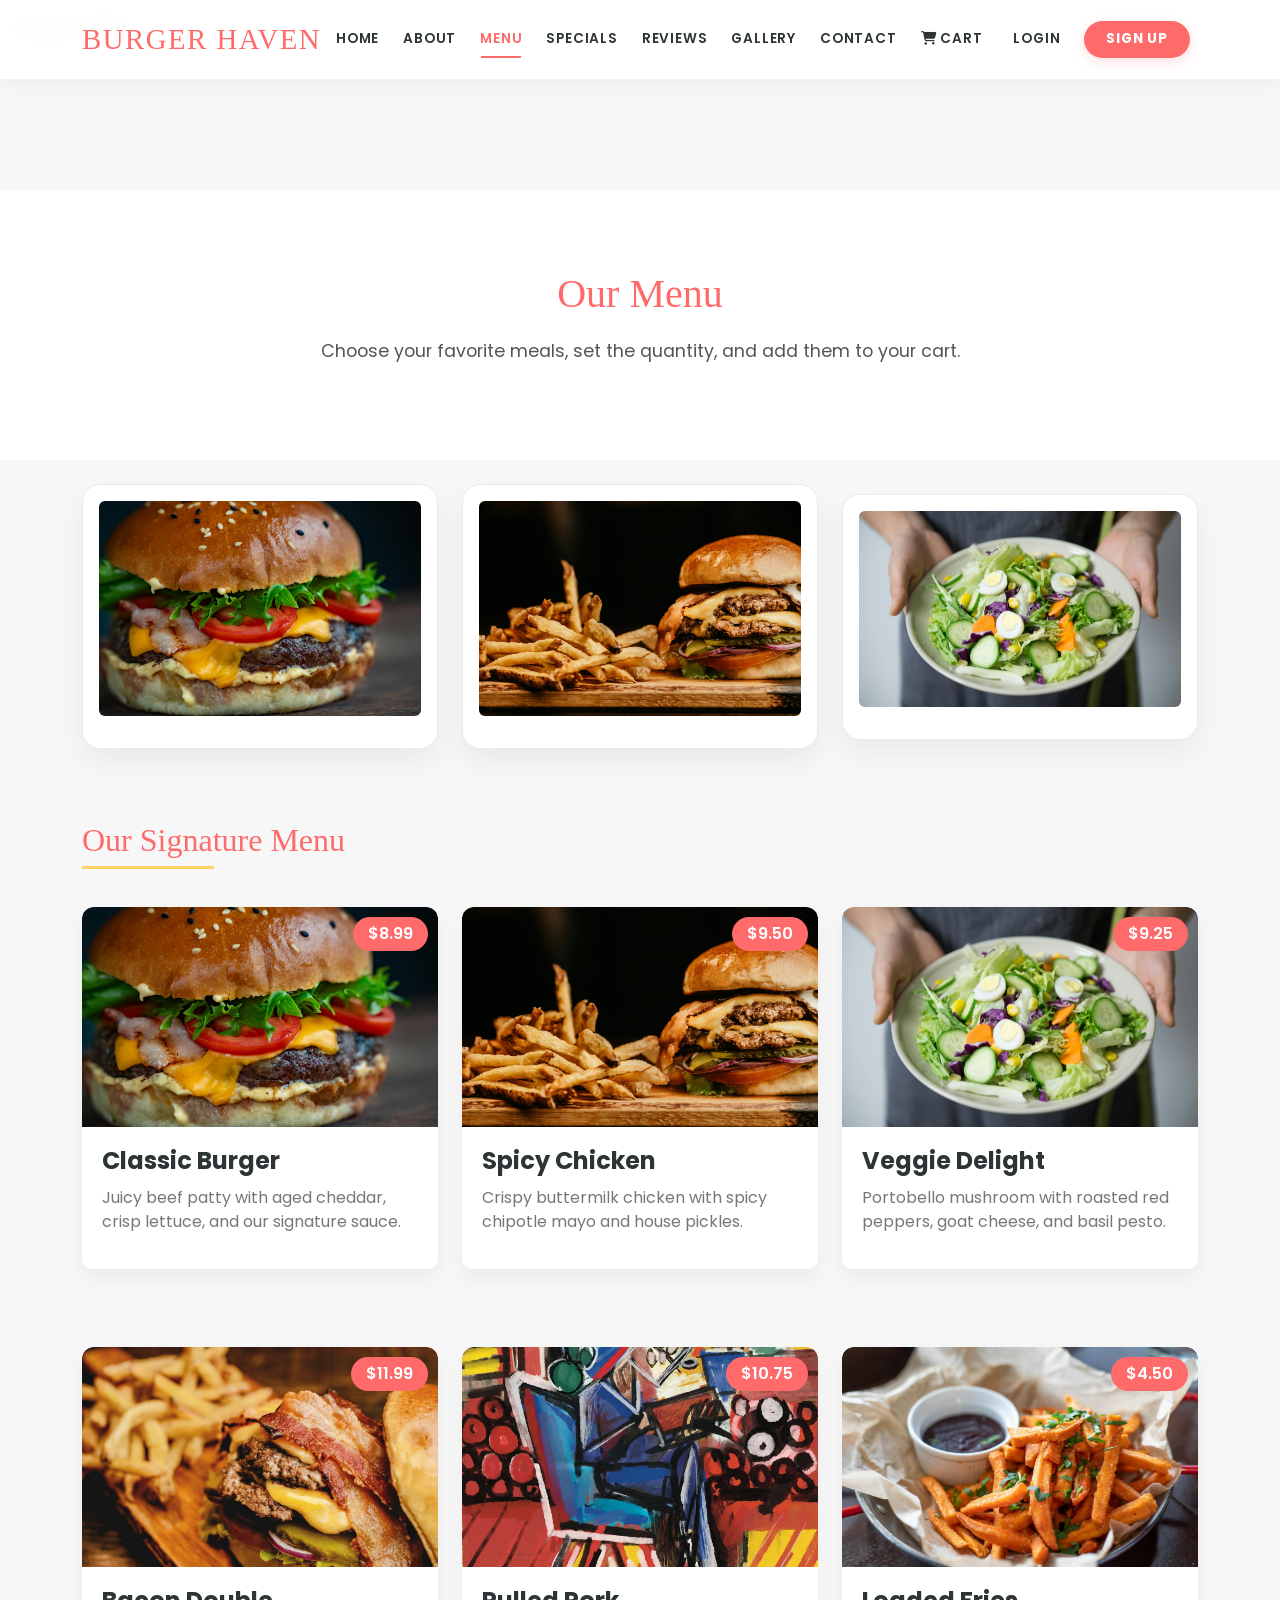
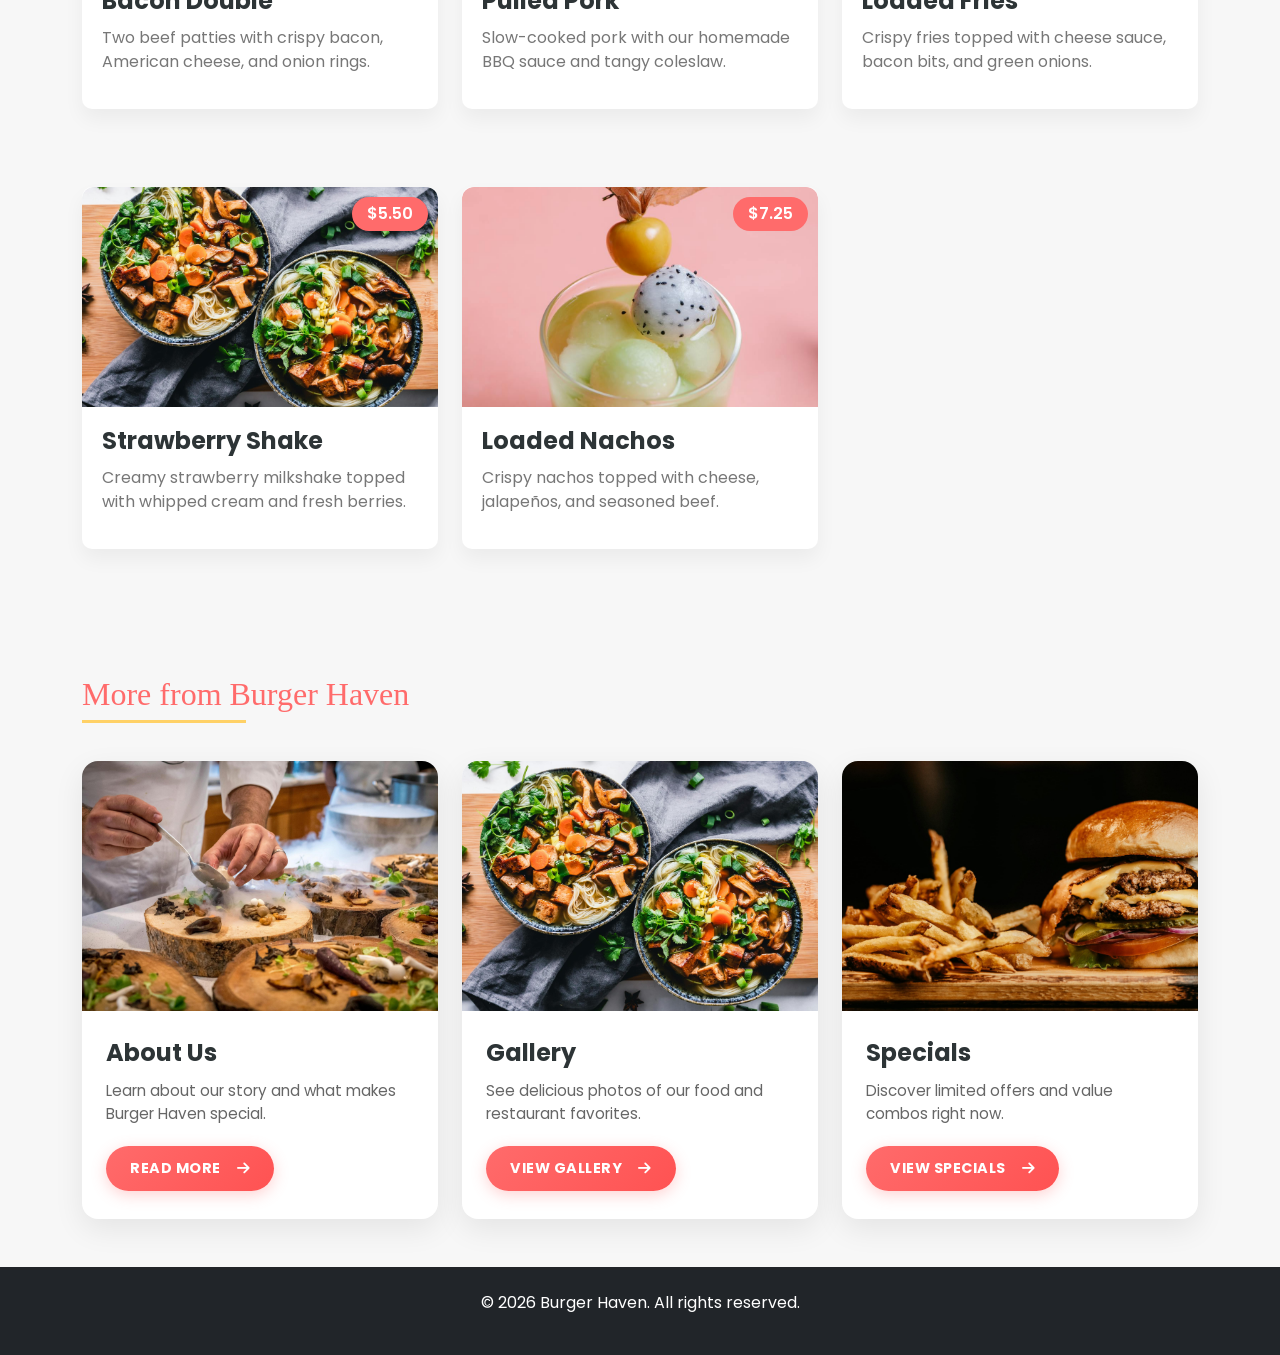
<file: menu.html>
<!DOCTYPE html>
<html lang="en">
<head>
    <meta charset="UTF-8">
    <meta name="viewport" content="width=device-width, initial-scale=1.0">
    <title>Menu - BURGER HAVEN</title>
    <link href="https://cdn.jsdelivr.net/npm/bootstrap@5.3.0/dist/css/bootstrap.min.css" rel="stylesheet">
    <link rel="stylesheet" href="https://cdnjs.cloudflare.com/ajax/libs/font-awesome/6.4.0/css/all.min.css">
    <link href="https://fonts.googleapis.com/css2?family=Permanent+Marker&family=Poppins:wght@300;400;600;700&display=swap" rel="stylesheet">
    <link rel="stylesheet" href="css/style.css">
</head>
<body>
    <nav class="navbar navbar-expand-lg navbar-light sticky-top">
        <div class="container">
            <a class="navbar-brand" href="index.html">BURGER HAVEN</a>
            <button class="navbar-toggler" type="button" data-bs-toggle="collapse" data-bs-target="#navbarNav">
                <span class="navbar-toggler-icon"></span>
            </button>
            <div class="collapse navbar-collapse" id="navbarNav">
                <ul class="navbar-nav ms-auto">
                    <li class="nav-item"><a class="nav-link" href="index.html">Home</a></li>
                    <li class="nav-item"><a class="nav-link" href="about.html">About</a></li>
                    <li class="nav-item"><a class="nav-link active" href="menu.html">Menu</a></li>
                    <li class="nav-item"><a class="nav-link" href="specials.html">Specials</a></li>
                    <li class="nav-item"><a class="nav-link" href="reviews.html">Reviews</a></li>
                    <li class="nav-item"><a class="nav-link" href="gallery.html">Gallery</a></li>
                    <li class="nav-item"><a class="nav-link" href="contact.html">Contact</a></li>
                    <li class="nav-item"><a class="nav-link" href="cart.html"><i class="fas fa-shopping-cart"></i> Cart <span class="cart-count"></span></a></li>
                    <li class="nav-item auth-links">
                        <a class="nav-link login-link" href="login.html">Login</a>
                        <a class="nav-link signup-link" href="signup.html">Sign Up</a>
                    </li>
                    <li class="nav-item dropdown user-dropdown d-none">
                        <a class="nav-link dropdown-toggle" href="#" id="userDropdown" role="button" data-bs-toggle="dropdown" aria-expanded="false">
                            <i class="fas fa-user-circle me-1"></i> <span class="nav-user"></span>
                        </a>
                        <ul class="dropdown-menu dropdown-menu-end shadow-sm border-0" aria-labelledby="userDropdown">
                            <li><h6 class="dropdown-header">Profile Details</h6></li>
                            <li><span class="dropdown-item-text"><i class="fas fa-user me-2 text-muted"></i> <span class="user-detail-name"></span></span></li>
                            <li><span class="dropdown-item-text"><i class="fas fa-envelope me-2 text-muted"></i> <span class="user-detail-email"></span></span></li>
                            <li><span class="dropdown-item-text"><i class="fas fa-phone me-2 text-muted"></i> <span class="user-detail-phone"></span></span></li>
                            <li><hr class="dropdown-divider"></li>
                            <li><a class="dropdown-item logout-link" href="#"><i class="fas fa-sign-out-alt me-2 text-danger"></i> Logout</a></li>
                        </ul>
                    </li>
                </ul>
            </div>
        </div>
    </nav>

    <main class="single-page">
        <section class="page-heading text-center">
            <div class="container">
                <h1>Our Menu</h1>
                <p>Choose your favorite meals, set the quantity, and add them to your cart.</p>
            </div>
        </section>

        <section class="featured-menu py-4 bg-light">
            <div class="container">
                <div class="row gy-3 align-items-center">
                    <div class="col-md-4">
                        <div class="feature-card text-center p-3">
                            <img src="images/menuItem-1.jpeg" alt="Classic Burger" class="img-fluid rounded mb-3">
                            <h4>Classic Burger</h4>
                        </div>
                    </div>
                    <div class="col-md-4">
                        <div class="feature-card text-center p-3">
                            <img src="images/menuItem-2.jpeg" alt="Spicy Chicken" class="img-fluid rounded mb-3">
                            <h4>Spicy Chicken</h4>
                        </div>
                    </div>
                    <div class="col-md-4">
                        <div class="feature-card text-center p-3">
                            <img src="images/menuItem-3.jpeg" alt="Veggie Delight" class="img-fluid rounded mb-3">
                            <h4>Veggie Delight</h4>
                        </div>
                    </div>
                </div>
            </div>
        </section>

        <section class="menu-section py-5">
            <div class="container">
                <h2 class="section-title text-center mb-5">Our Signature Menu</h2>
                <div class="row gx-4 gy-5">
                    <!-- Menu Item 1 -->
                    <div class="col-lg-4 col-md-6">
                        <div class="menu-item">
                            <div class="menu-img-wrapper">
                                <img src="images/menuItem-1.jpeg" alt="Classic beef burger" class="menu-img">
                                <span class="menu-price">$8.99</span>
                                <div class="menu-overlay">
                                    <input type="number" min="1" value="1" class="qty-input" aria-label="Quantity">
                                    <button class="btn btn-add-cart menu-btn" data-name="Classic Burger" data-price="8.99">Add to Cart</button>
                                </div>
                            </div>
                            <div class="menu-content">
                                <h4 class="menu-title">Classic Burger</h4>
                                <p class="menu-desc">Juicy beef patty with aged cheddar, crisp lettuce, and our signature sauce.</p>
                            </div>
                        </div>
                    </div>

                    <!-- Menu Item 2 -->
                    <div class="col-lg-4 col-md-6">
                        <div class="menu-item">
                            <div class="menu-img-wrapper">
                                <img src="images/menuItem-2.jpeg" alt="Spicy chicken sandwich" class="menu-img">
                                <span class="menu-price">$9.50</span>
                                <div class="menu-overlay">
                                    <input type="number" min="1" value="1" class="qty-input" aria-label="Quantity">
                                    <button class="btn btn-add-cart menu-btn" data-name="Spicy Chicken" data-price="9.50">Add to Cart</button>
                                </div>
                            </div>
                            <div class="menu-content">
                                <h4 class="menu-title">Spicy Chicken</h4>
                                <p class="menu-desc">Crispy buttermilk chicken with spicy chipotle mayo and house pickles.</p>
                            </div>
                        </div>
                    </div>

                    <!-- Menu Item 3 -->
                    <div class="col-lg-4 col-md-6">
                        <div class="menu-item">
                            <div class="menu-img-wrapper">
                                <img src="images/menuItem-3.jpeg" alt="Veggie burger" class="menu-img">
                                <span class="menu-price">$9.25</span>
                                <div class="menu-overlay">
                                    <input type="number" min="1" value="1" class="qty-input" aria-label="Quantity">
                                    <button class="btn btn-add-cart menu-btn" data-name="Veggie Delight" data-price="9.25">Add to Cart</button>
                                </div>
                            </div>
                            <div class="menu-content">
                                <h4 class="menu-title">Veggie Delight</h4>
                                <p class="menu-desc">Portobello mushroom with roasted red peppers, goat cheese, and basil pesto.</p>
                            </div>
                        </div>
                    </div>

                    <!-- Menu Item 4 -->
                    <div class="col-lg-4 col-md-6">
                        <div class="menu-item">
                            <div class="menu-img-wrapper">
                                <img src="images/menuItem-4.jpeg" alt="Bacon double burger" class="menu-img">
                                <span class="menu-price">$11.99</span>
                                <div class="menu-overlay">
                                    <input type="number" min="1" value="1" class="qty-input" aria-label="Quantity">
                                    <button class="btn btn-add-cart menu-btn" data-name="Bacon Double" data-price="11.99">Add to Cart</button>
                                </div>
                            </div>
                            <div class="menu-content">
                                <h4 class="menu-title">Bacon Double</h4>
                                <p class="menu-desc">Two beef patties with crispy bacon, American cheese, and onion rings.</p>
                            </div>
                        </div>
                    </div>

                    <!-- Menu Item 5 -->
                    <div class="col-lg-4 col-md-6">
                        <div class="menu-item">
                            <div class="menu-img-wrapper">
                                <img src="images/menuItem-5.jpeg" alt="Pulled pork sandwich" class="menu-img">
                                <span class="menu-price">$10.75</span>
                                <div class="menu-overlay">
                                    <input type="number" min="1" value="1" class="qty-input" aria-label="Quantity">
                                    <button class="btn btn-add-cart menu-btn" data-name="Pulled Pork" data-price="10.75">Add to Cart</button>
                                </div>
                            </div>
                            <div class="menu-content">
                                <h4 class="menu-title">Pulled Pork</h4>
                                <p class="menu-desc">Slow-cooked pork with our homemade BBQ sauce and tangy coleslaw.</p>
                            </div>
                        </div>
                    </div>

                    <!-- Menu Item 6 -->
                    <div class="col-lg-4 col-md-6">
                        <div class="menu-item">
                            <div class="menu-img-wrapper">
                                <img src="images/menuItem-6.jpeg" alt="Loaded fries" class="menu-img">
                                <span class="menu-price">$4.50</span>
                                <div class="menu-overlay">
                                    <input type="number" min="1" value="1" class="qty-input" aria-label="Quantity">
                                    <button class="btn btn-add-cart menu-btn" data-name="Loaded Fries" data-price="4.50">Add to Cart</button>
                                </div>
                            </div>
                            <div class="menu-content">
                                <h4 class="menu-title">Loaded Fries</h4>
                                <p class="menu-desc">Crispy fries topped with cheese sauce, bacon bits, and green onions.</p>
                            </div>
                        </div>
                    </div>

                    <!-- Menu Item 7 -->
                    <div class="col-lg-4 col-md-6">
                        <div class="menu-item">
                            <div class="menu-img-wrapper">
                                <img src="images/gallery-item-4.jpeg" alt="Strawberry milkshake" class="menu-img">
                                <span class="menu-price">$5.50</span>
                                <div class="menu-overlay">
                                    <input type="number" min="1" value="1" class="qty-input" aria-label="Quantity">
                                    <button class="btn btn-add-cart menu-btn" data-name="Strawberry Shake" data-price="5.50">Add to Cart</button>
                                </div>
                            </div>
                            <div class="menu-content">
                                <h4 class="menu-title">Strawberry Shake</h4>
                                <p class="menu-desc">Creamy strawberry milkshake topped with whipped cream and fresh berries.</p>
                            </div>
                        </div>
                    </div>

                    <!-- Menu Item 8 -->
                    <div class="col-lg-4 col-md-6">
                        <div class="menu-item">
                            <div class="menu-img-wrapper">
                                <img src="images/gallery-item-5.jpeg" alt="Loaded nachos" class="menu-img">
                                <span class="menu-price">$7.25</span>
                                <div class="menu-overlay">
                                    <input type="number" min="1" value="1" class="qty-input" aria-label="Quantity">
                                    <button class="btn btn-add-cart menu-btn" data-name="Loaded Nachos" data-price="7.25">Add to Cart</button>
                                </div>
                            </div>
                            <div class="menu-content">
                                <h4 class="menu-title">Loaded Nachos</h4>
                                <p class="menu-desc">Crispy nachos topped with cheese, jalapeños, and seasoned beef.</p>
                            </div>
                        </div>
                    </div>
                </div>
            </div>
        </section>

        <section class="more-section py-5 bg-light">
            <div class="container">
                <h2 class="section-title text-center mb-5">More from Burger Haven</h2>
                <div class="row g-4">
                    <!-- Explore Card 1 -->
                    <div class="col-lg-4 col-md-6">
                        <div class="explore-card">
                            <div class="explore-img-wrapper">
                                <img src="images/ourstory.jpeg" alt="Our Story" class="explore-img">
                                <div class="explore-overlay"></div>
                            </div>
                            <div class="explore-content">
                                <h3>About Us</h3>
                                <p>Learn about our story and what makes Burger Haven special.</p>
                                <a class="btn btn-explore" href="about.html">
                                    Read More <i class="fas fa-arrow-right ms-2"></i>
                                </a>
                            </div>
                        </div>
                    </div>

                    <!-- Explore Card 2 -->
                    <div class="col-lg-4 col-md-6">
                        <div class="explore-card">
                            <div class="explore-img-wrapper">
                                <img src="images/gallery-item-4.jpeg" alt="Gallery" class="explore-img">
                                <div class="explore-overlay"></div>
                            </div>
                            <div class="explore-content">
                                <h3>Gallery</h3>
                                <p>See delicious photos of our food and restaurant favorites.</p>
                                <a class="btn btn-explore" href="gallery.html">
                                    View Gallery <i class="fas fa-arrow-right ms-2"></i>
                                </a>
                            </div>
                        </div>
                    </div>

                    <!-- Explore Card 3 -->
                    <div class="col-lg-4 col-md-6">
                        <div class="explore-card">
                            <div class="explore-img-wrapper">
                                <img src="images/menuItem-2.jpeg" alt="Specials" class="explore-img">
                                <div class="explore-overlay"></div>
                            </div>
                            <div class="explore-content">
                                <h3>Specials</h3>
                                <p>Discover limited offers and value combos right now.</p>
                                <a class="btn btn-explore" href="specials.html">
                                    View Specials <i class="fas fa-arrow-right ms-2"></i>
                                </a>
                            </div>
                        </div>
                    </div>
                </div>
            </div>
        </section>
    </main>

    <footer class="page-footer py-4 bg-dark text-white text-center">
        <div class="container">
            <p>&copy; 2026 Burger Haven. All rights reserved.</p>
        </div>
    </footer>

    <script src="https://code.jquery.com/jquery-3.6.0.min.js"></script>
    <script src="https://cdn.jsdelivr.net/npm/@popperjs/core@2.11.6/dist/umd/popper.min.js"></script>
    <script src="https://cdn.jsdelivr.net/npm/bootstrap@5.3.0/dist/js/bootstrap.min.js"></script>
    <script src="js/script.js"></script>
</body>
</html>
</file>
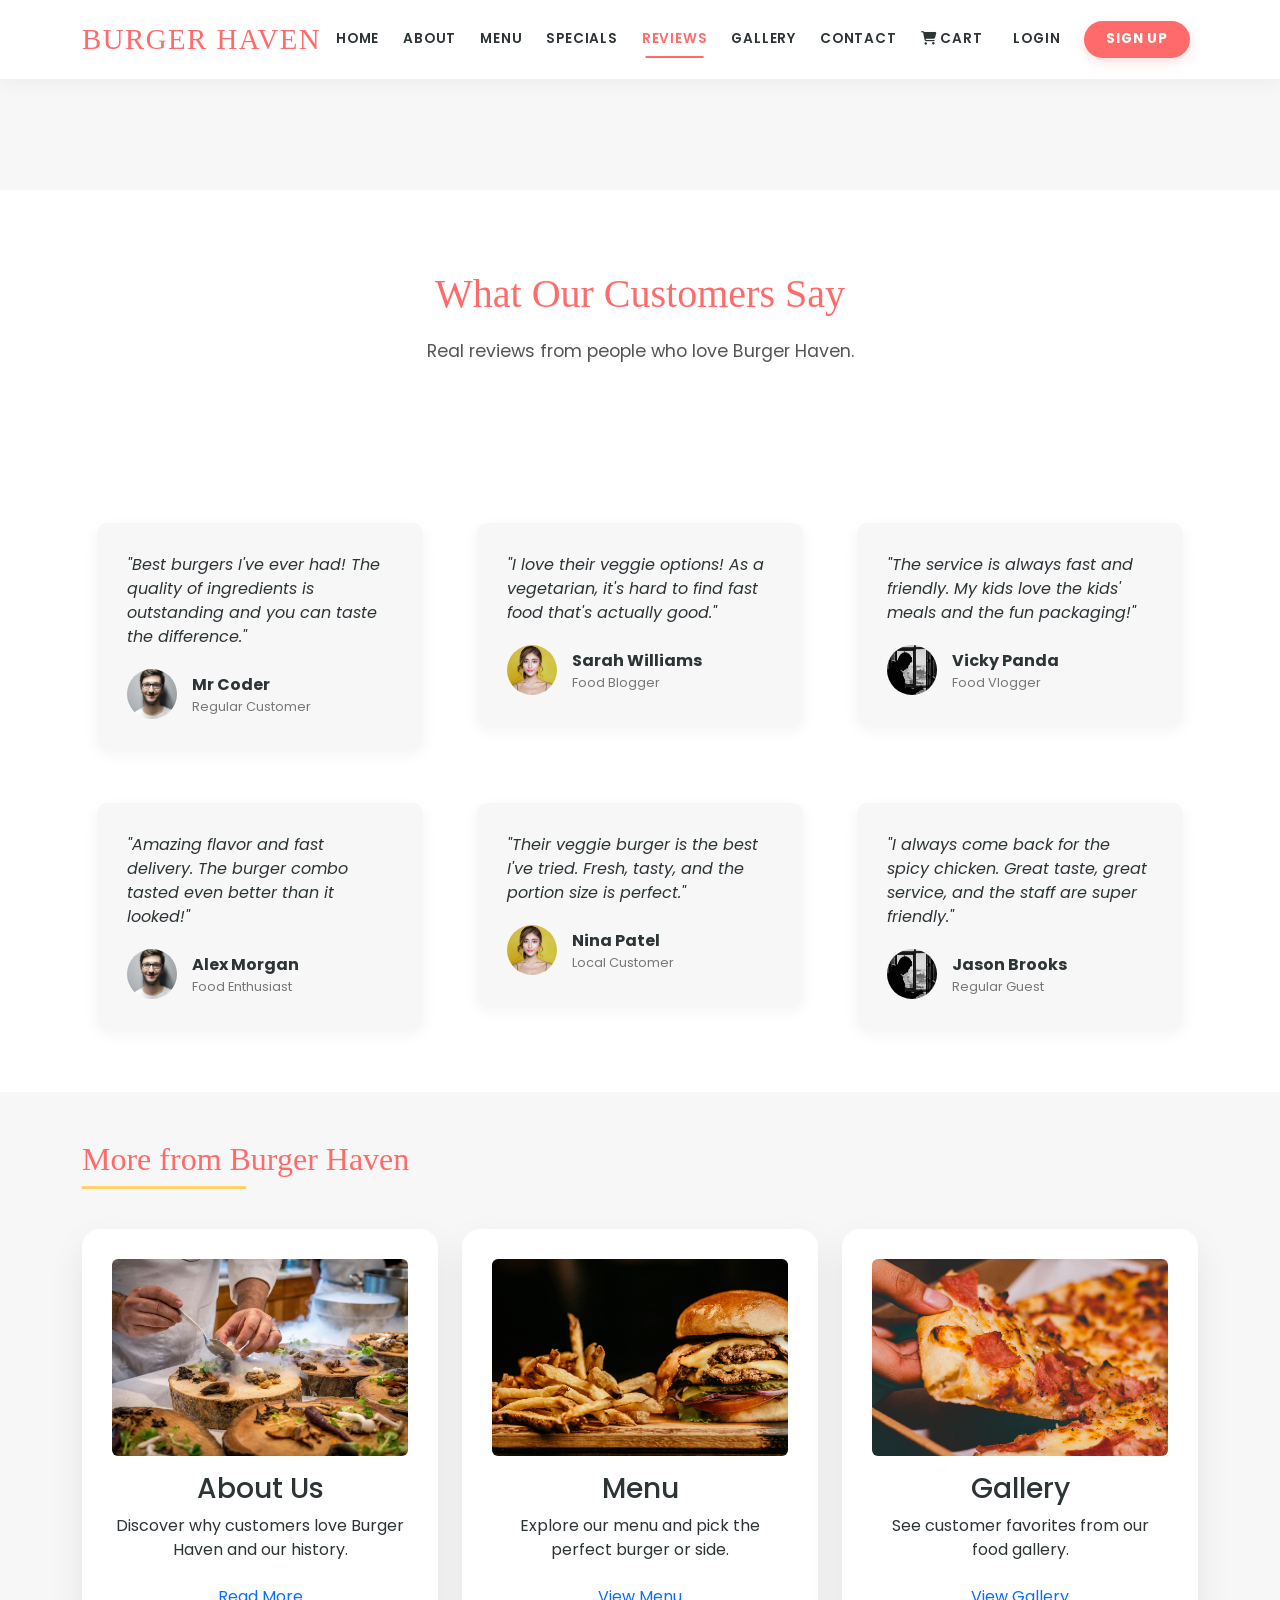
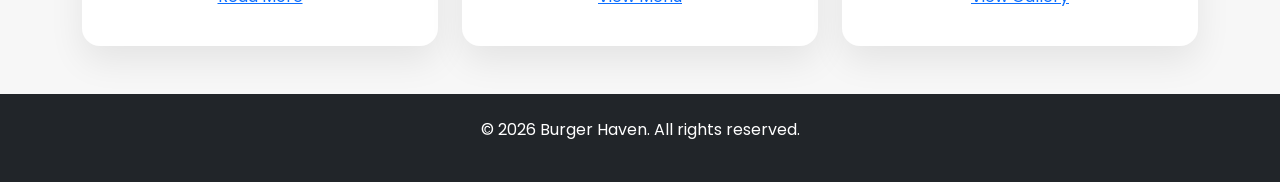
<file: reviews.html>
<!DOCTYPE html>
<html lang="en">
<head>
    <meta charset="UTF-8">
    <meta name="viewport" content="width=device-width, initial-scale=1.0">
    <title>Reviews - BURGER HAVEN</title>
    <link href="https://cdn.jsdelivr.net/npm/bootstrap@5.3.0/dist/css/bootstrap.min.css" rel="stylesheet">
    <link rel="stylesheet" href="https://cdnjs.cloudflare.com/ajax/libs/font-awesome/6.4.0/css/all.min.css">
    <link href="https://fonts.googleapis.com/css2?family=Permanent+Marker&family=Poppins:wght@300;400;600;700&display=swap" rel="stylesheet">
    <link rel="stylesheet" href="css/style.css">
</head>
<body>
    <nav class="navbar navbar-expand-lg navbar-light sticky-top">
        <div class="container">
            <a class="navbar-brand" href="index.html">BURGER HAVEN</a>
            <button class="navbar-toggler" type="button" data-bs-toggle="collapse" data-bs-target="#navbarNav">
                <span class="navbar-toggler-icon"></span>
            </button>
            <div class="collapse navbar-collapse" id="navbarNav">
                <ul class="navbar-nav ms-auto">
                    <li class="nav-item"><a class="nav-link" href="index.html">Home</a></li>
                    <li class="nav-item"><a class="nav-link" href="about.html">About</a></li>
                    <li class="nav-item"><a class="nav-link" href="menu.html">Menu</a></li>
                    <li class="nav-item"><a class="nav-link" href="specials.html">Specials</a></li>
                    <li class="nav-item"><a class="nav-link active" href="reviews.html">Reviews</a></li>
                    <li class="nav-item"><a class="nav-link" href="gallery.html">Gallery</a></li>
                    <li class="nav-item"><a class="nav-link" href="contact.html">Contact</a></li>
                    <li class="nav-item"><a class="nav-link" href="cart.html"><i class="fas fa-shopping-cart"></i> Cart <span class="cart-count"></span></a></li>
                    <li class="nav-item auth-links">
                        <a class="nav-link login-link" href="login.html">Login</a>
                        <a class="nav-link signup-link" href="signup.html">Sign Up</a>
                    </li>
                    <li class="nav-item dropdown user-dropdown d-none">
                        <a class="nav-link dropdown-toggle" href="#" id="userDropdown" role="button" data-bs-toggle="dropdown" aria-expanded="false">
                            <i class="fas fa-user-circle me-1"></i> <span class="nav-user"></span>
                        </a>
                        <ul class="dropdown-menu dropdown-menu-end shadow-sm border-0" aria-labelledby="userDropdown">
                            <li><h6 class="dropdown-header">Profile Details</h6></li>
                            <li><span class="dropdown-item-text"><i class="fas fa-user me-2 text-muted"></i> <span class="user-detail-name"></span></span></li>
                            <li><span class="dropdown-item-text"><i class="fas fa-envelope me-2 text-muted"></i> <span class="user-detail-email"></span></span></li>
                            <li><span class="dropdown-item-text"><i class="fas fa-phone me-2 text-muted"></i> <span class="user-detail-phone"></span></span></li>
                            <li><hr class="dropdown-divider"></li>
                            <li><a class="dropdown-item logout-link" href="#"><i class="fas fa-sign-out-alt me-2 text-danger"></i> Logout</a></li>
                        </ul>
                    </li>
                </ul>
            </div>
        </div>
    </nav>

    <main class="single-page">
        <section class="page-heading text-center">
            <div class="container">
                <h1>What Our Customers Say</h1>
                <p>Real reviews from people who love Burger Haven.</p>
            </div>
        </section>

        <section class="testimonial-section py-5">
            <div class="container">
                <div class="row gy-4">
                    <div class="col-lg-4">
                        <div class="testimonial-item">
                            <p class="testimonial-text">"Best burgers I've ever had! The quality of ingredients is outstanding and you can taste the difference."</p>
                            <div class="testimonial-author">
                                <img src="images/testimonail1.jpeg" alt="Happy male customer smiling">
                                <div>
                                    <div class="author-name">Mr Coder</div>
                                    <div class="author-title">Regular Customer</div>
                                </div>
                            </div>
                        </div>
                    </div>
                    <div class="col-lg-4">
                        <div class="testimonial-item">
                            <p class="testimonial-text">"I love their veggie options! As a vegetarian, it's hard to find fast food that's actually good."</p>
                            <div class="testimonial-author">
                                <img src="images/testimonail2.jpeg" alt="Happy female customer enjoying her meal">
                                <div>
                                    <div class="author-name">Sarah Williams</div>
                                    <div class="author-title">Food Blogger</div>
                                </div>
                            </div>
                        </div>
                    </div>
                    <div class="col-lg-4">
                        <div class="testimonial-item">
                            <p class="testimonial-text">"The service is always fast and friendly. My kids love the kids' meals and the fun packaging!"</p>
                            <div class="testimonial-author">
                                <img src="images/testimonail3.jpeg" alt="Family enjoying their meal together">
                                <div>
                                    <div class="author-name">Vicky Panda</div>
                                    <div class="author-title">Food Vlogger</div>
                                </div>
                            </div>
                        </div>
                    </div>
                    <div class="col-lg-4">
                        <div class="testimonial-item">
                            <p class="testimonial-text">"Amazing flavor and fast delivery. The burger combo tasted even better than it looked!"</p>
                            <div class="testimonial-author">
                                <img src="images/testimonail1.jpeg" alt="Customer smiling with burger">
                                <div>
                                    <div class="author-name">Alex Morgan</div>
                                    <div class="author-title">Food Enthusiast</div>
                                </div>
                            </div>
                        </div>
                    </div>
                    <div class="col-lg-4">
                        <div class="testimonial-item">
                            <p class="testimonial-text">"Their veggie burger is the best I've tried. Fresh, tasty, and the portion size is perfect."</p>
                            <div class="testimonial-author">
                                <img src="images/testimonail2.jpeg" alt="Happy customer with salad">
                                <div>
                                    <div class="author-name">Nina Patel</div>
                                    <div class="author-title">Local Customer</div>
                                </div>
                            </div>
                        </div>
                    </div>
                    <div class="col-lg-4">
                        <div class="testimonial-item">
                            <p class="testimonial-text">"I always come back for the spicy chicken. Great taste, great service, and the staff are super friendly."</p>
                            <div class="testimonial-author">
                                <img src="images/testimonail3.jpeg" alt="Happy family enjoying meal">
                                <div>
                                    <div class="author-name">Jason Brooks</div>
                                    <div class="author-title">Regular Guest</div>
                                </div>
                            </div>
                        </div>
                    </div>
                </div>
            </div>
        </section>

        <section class="more-section py-5 bg-light">
            <div class="container">
                <h2 class="section-title text-center">More from Burger Haven</h2>
                <div class="row gy-4">
                    <div class="col-md-4">
                        <div class="feature-card">
                            <img src="images/ourstory.jpeg" alt="Our Story" class="img-fluid rounded mb-3">
                            <h3>About Us</h3>
                            <p>Discover why customers love Burger Haven and our history.</p>
                            <a class="btn btn-link" href="about.html">Read More</a>
                        </div>
                    </div>
                    <div class="col-md-4">
                        <div class="feature-card">
                            <img src="images/menuItem-2.jpeg" alt="Spicy Chicken" class="img-fluid rounded mb-3">
                            <h3>Menu</h3>
                            <p>Explore our menu and pick the perfect burger or side.</p>
                            <a class="btn btn-link" href="menu.html">View Menu</a>
                        </div>
                    </div>
                    <div class="col-md-4">
                        <div class="feature-card">
                            <img src="images/gallery-item-2.jpeg" alt="Chicken Sandwich" class="img-fluid rounded mb-3">
                            <h3>Gallery</h3>
                            <p>See customer favorites from our food gallery.</p>
                            <a class="btn btn-link" href="gallery.html">View Gallery</a>
                        </div>
                    </div>
                </div>
            </div>
        </section>
    </main>

    <footer class="page-footer py-4 bg-dark text-white text-center">
        <div class="container">
            <p>&copy; 2026 Burger Haven. All rights reserved.</p>
        </div>
    </footer>

    <script src="https://code.jquery.com/jquery-3.6.0.min.js"></script>
    <script src="https://cdn.jsdelivr.net/npm/@popperjs/core@2.11.6/dist/umd/popper.min.js"></script>
    <script src="https://cdn.jsdelivr.net/npm/bootstrap@5.3.0/dist/js/bootstrap.min.js"></script>
    <script src="js/script.js"></script>
</body>
</html>
</file>
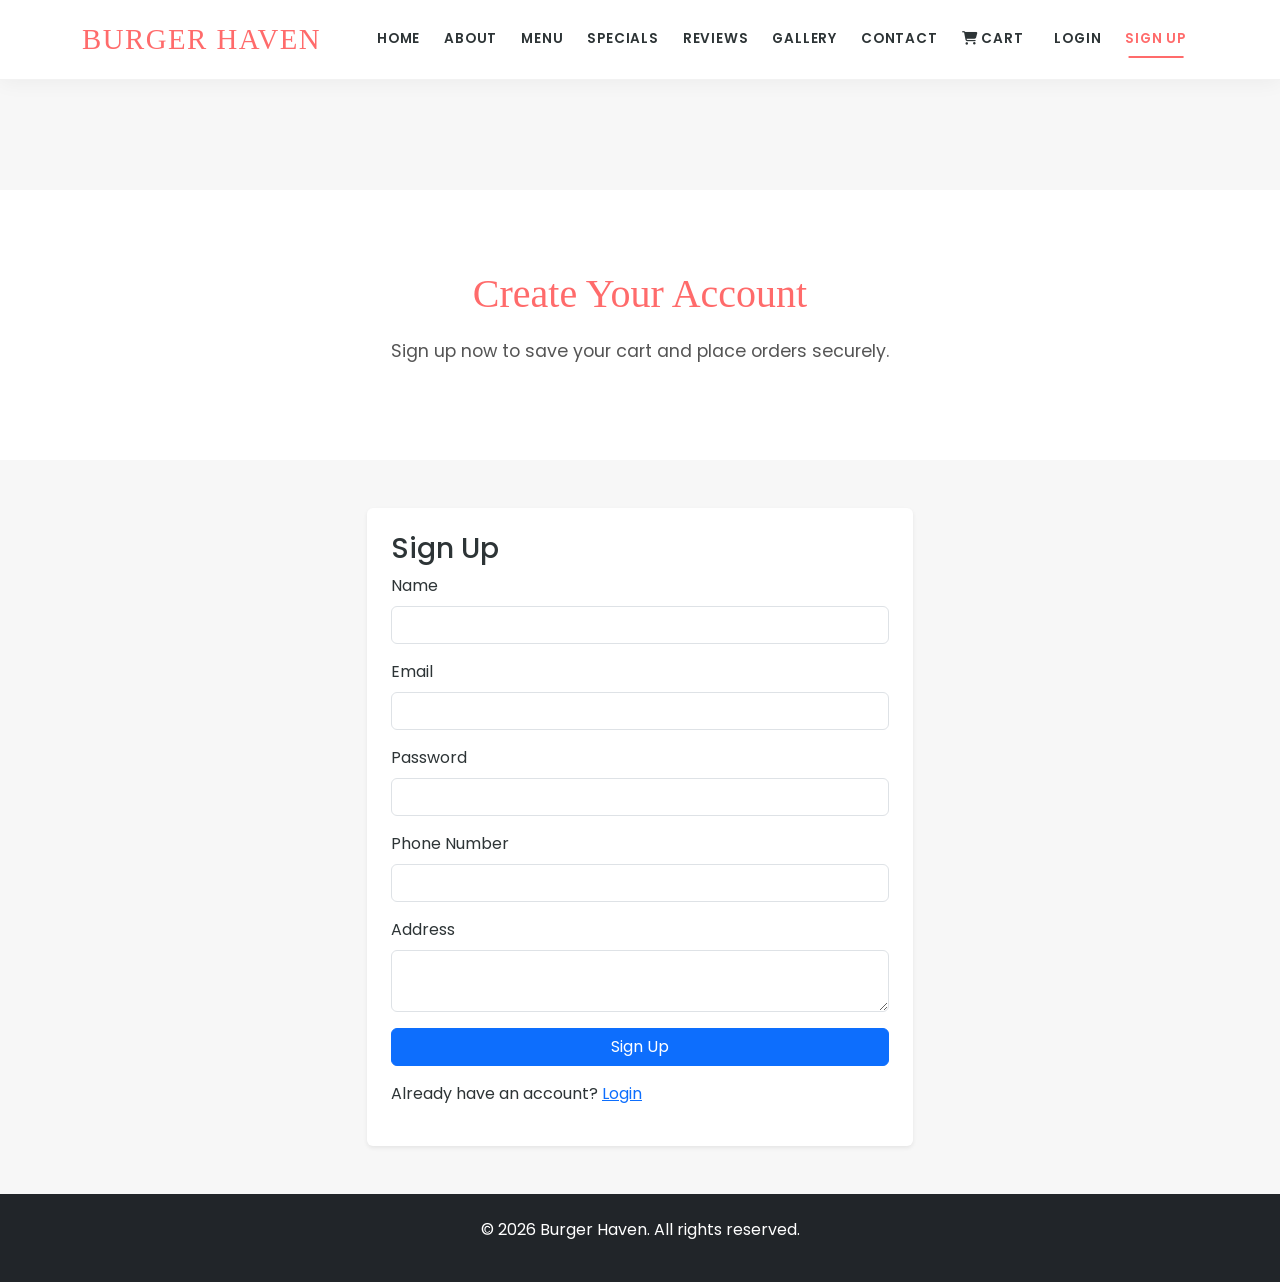
<file: signup.html>
<!DOCTYPE html>
<html lang="en">
<head>
    <meta charset="UTF-8">
    <meta name="viewport" content="width=device-width, initial-scale=1.0">
    <title>Sign Up - BURGER HAVEN</title>
    <link href="https://cdn.jsdelivr.net/npm/bootstrap@5.3.0/dist/css/bootstrap.min.css" rel="stylesheet">
    <link rel="stylesheet" href="https://cdnjs.cloudflare.com/ajax/libs/font-awesome/6.4.0/css/all.min.css">
    <link href="https://fonts.googleapis.com/css2?family=Permanent+Marker&family=Poppins:wght@300;400;600;700&display=swap" rel="stylesheet">
    <link rel="stylesheet" href="css/style.css">
</head>
<body>
    <nav class="navbar navbar-expand-lg navbar-light sticky-top">
        <div class="container">
            <a class="navbar-brand" href="index.html">BURGER HAVEN</a>
            <button class="navbar-toggler" type="button" data-bs-toggle="collapse" data-bs-target="#navbarNav">
                <span class="navbar-toggler-icon"></span>
            </button>
            <div class="collapse navbar-collapse" id="navbarNav">
                <ul class="navbar-nav ms-auto">
                    <li class="nav-item"><a class="nav-link" href="index.html">Home</a></li>
                    <li class="nav-item"><a class="nav-link" href="about.html">About</a></li>
                    <li class="nav-item"><a class="nav-link" href="menu.html">Menu</a></li>
                    <li class="nav-item"><a class="nav-link" href="specials.html">Specials</a></li>
                    <li class="nav-item"><a class="nav-link" href="reviews.html">Reviews</a></li>
                    <li class="nav-item"><a class="nav-link" href="gallery.html">Gallery</a></li>
                    <li class="nav-item"><a class="nav-link" href="contact.html">Contact</a></li>
                    <li class="nav-item"><a class="nav-link" href="cart.html"><i class="fas fa-shopping-cart"></i> Cart <span class="cart-count"></span></a></li>
                    <li class="nav-item auth-links">
                        <a class="nav-link login-link" href="login.html">Login</a>
                        <a class="nav-link active" href="signup.html">Sign Up</a>
                    </li>
                    <li class="nav-item dropdown user-dropdown d-none">
                        <a class="nav-link dropdown-toggle" href="#" id="userDropdown" role="button" data-bs-toggle="dropdown" aria-expanded="false">
                            <i class="fas fa-user-circle me-1"></i> <span class="nav-user"></span>
                        </a>
                        <ul class="dropdown-menu dropdown-menu-end shadow-sm border-0" aria-labelledby="userDropdown">
                            <li><h6 class="dropdown-header">Profile Details</h6></li>
                            <li><span class="dropdown-item-text"><i class="fas fa-user me-2 text-muted"></i> <span class="user-detail-name"></span></span></li>
                            <li><span class="dropdown-item-text"><i class="fas fa-envelope me-2 text-muted"></i> <span class="user-detail-email"></span></span></li>
                            <li><span class="dropdown-item-text"><i class="fas fa-phone me-2 text-muted"></i> <span class="user-detail-phone"></span></span></li>
                            <li><hr class="dropdown-divider"></li>
                            <li><a class="dropdown-item logout-link" href="#"><i class="fas fa-sign-out-alt me-2 text-danger"></i> Logout</a></li>
                        </ul>
                    </li>
                </ul>
            </div>
        </div>
    </nav>

    <main class="single-page">
        <section class="page-heading text-center">
            <div class="container">
                <h1>Create Your Account</h1>
                <p>Sign up now to save your cart and place orders securely.</p>
            </div>
        </section>

        <section class="auth-section py-5">
            <div class="container">
                <div class="row justify-content-center">
                    <div class="col-lg-6">
                        <div class="form-card p-4 shadow-sm bg-white rounded">
                            <h3>Sign Up</h3>
                            <form id="signupForm">
                                <div class="mb-3">
                                    <label for="signupName" class="form-label">Name</label>
                                    <input type="text" class="form-control" id="signupName" required>
                                </div>
                                <div class="mb-3">
                                    <label for="signupEmail" class="form-label">Email</label>
                                    <input type="email" class="form-control" id="signupEmail" required>
                                </div>
                                <div class="mb-3">
                                    <label for="signupPassword" class="form-label">Password</label>
                                    <input type="password" class="form-control" id="signupPassword" required>
                                </div>
                                <div class="mb-3">
                                    <label for="signupPhone" class="form-label">Phone Number</label>
                                    <input type="tel" class="form-control" id="signupPhone" required>
                                </div>
                                <div class="mb-3">
                                    <label for="signupAddress" class="form-label">Address</label>
                                    <textarea class="form-control" id="signupAddress" rows="2" required></textarea>
                                </div>
                                <div class="mb-3 text-danger" id="signupError"></div>
                                <button type="submit" class="btn btn-primary w-100">Sign Up</button>
                                <p class="mt-3">Already have an account? <a href="login.html">Login</a></p>
                            </form>
                        </div>
                    </div>
                </div>
            </div>
        </section>
    </main>

    <footer class="page-footer py-4 bg-dark text-white text-center">
        <div class="container">
            <p>&copy; 2026 Burger Haven. All rights reserved.</p>
        </div>
    </footer>

    <script src="https://code.jquery.com/jquery-3.6.0.min.js"></script>
    <script src="https://cdn.jsdelivr.net/npm/@popperjs/core@2.11.6/dist/umd/popper.min.js"></script>
    <script src="https://cdn.jsdelivr.net/npm/bootstrap@5.3.0/dist/js/bootstrap.min.js"></script>
    <script src="js/script.js"></script>
</body>
</html>
</file>
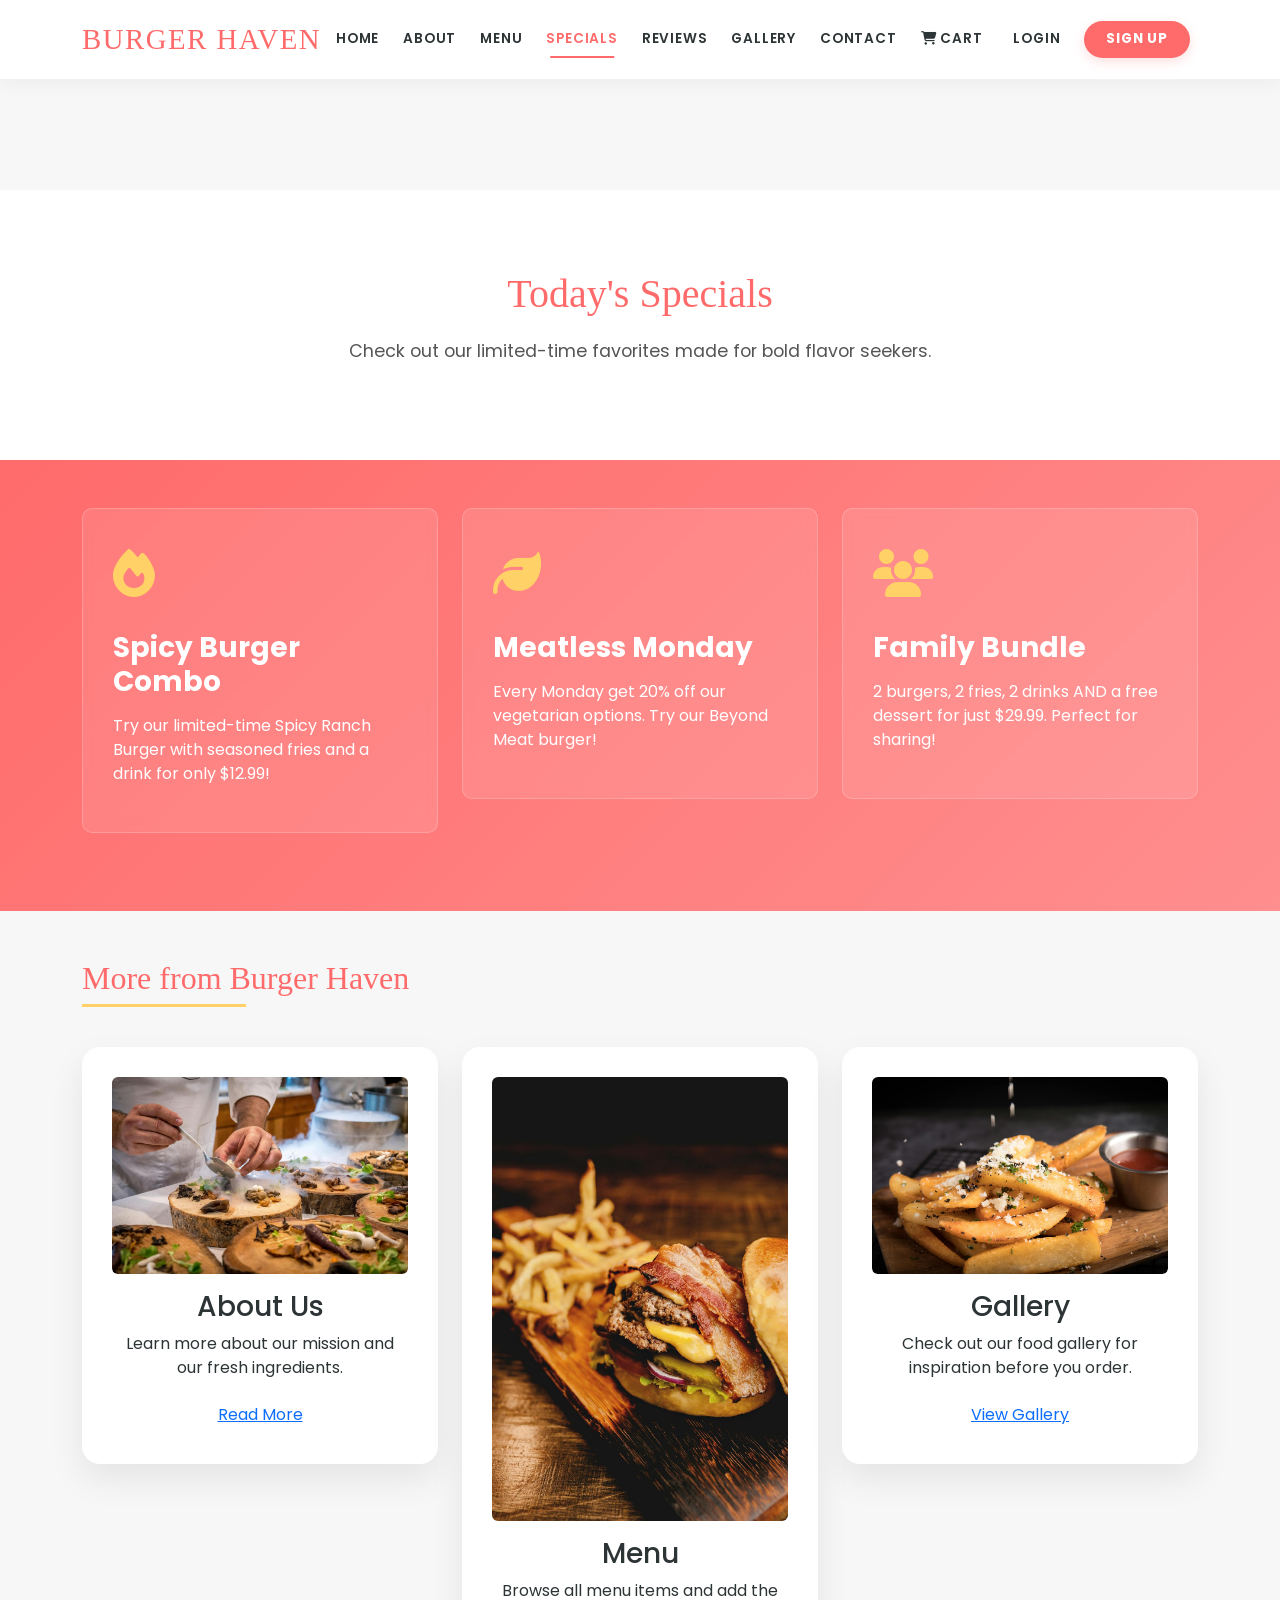
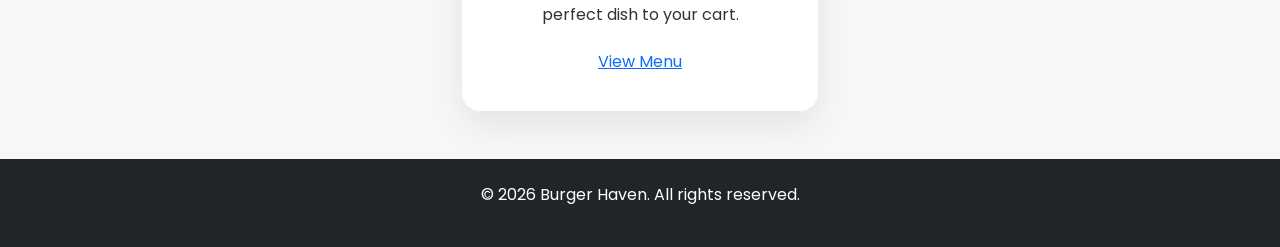
<file: specials.html>
<!DOCTYPE html>
<html lang="en">
<head>
    <meta charset="UTF-8">
    <meta name="viewport" content="width=device-width, initial-scale=1.0">
    <title>Specials - BURGER HAVEN</title>
    <link href="https://cdn.jsdelivr.net/npm/bootstrap@5.3.0/dist/css/bootstrap.min.css" rel="stylesheet">
    <link rel="stylesheet" href="https://cdnjs.cloudflare.com/ajax/libs/font-awesome/6.4.0/css/all.min.css">
    <link href="https://fonts.googleapis.com/css2?family=Permanent+Marker&family=Poppins:wght@300;400;600;700&display=swap" rel="stylesheet">
    <link rel="stylesheet" href="css/style.css">
</head>
<body>
    <nav class="navbar navbar-expand-lg navbar-light sticky-top">
        <div class="container">
            <a class="navbar-brand" href="index.html">BURGER HAVEN</a>
            <button class="navbar-toggler" type="button" data-bs-toggle="collapse" data-bs-target="#navbarNav">
                <span class="navbar-toggler-icon"></span>
            </button>
            <div class="collapse navbar-collapse" id="navbarNav">
                <ul class="navbar-nav ms-auto">
                    <li class="nav-item"><a class="nav-link" href="index.html">Home</a></li>
                    <li class="nav-item"><a class="nav-link" href="about.html">About</a></li>
                    <li class="nav-item"><a class="nav-link" href="menu.html">Menu</a></li>
                    <li class="nav-item"><a class="nav-link active" href="specials.html">Specials</a></li>
                    <li class="nav-item"><a class="nav-link" href="reviews.html">Reviews</a></li>
                    <li class="nav-item"><a class="nav-link" href="gallery.html">Gallery</a></li>
                    <li class="nav-item"><a class="nav-link" href="contact.html">Contact</a></li>
                    <li class="nav-item"><a class="nav-link" href="cart.html"><i class="fas fa-shopping-cart"></i> Cart <span class="cart-count"></span></a></li>
                    <li class="nav-item auth-links">
                        <a class="nav-link login-link" href="login.html">Login</a>
                        <a class="nav-link signup-link" href="signup.html">Sign Up</a>
                    </li>
                    <li class="nav-item dropdown user-dropdown d-none">
                        <a class="nav-link dropdown-toggle" href="#" id="userDropdown" role="button" data-bs-toggle="dropdown" aria-expanded="false">
                            <i class="fas fa-user-circle me-1"></i> <span class="nav-user"></span>
                        </a>
                        <ul class="dropdown-menu dropdown-menu-end shadow-sm border-0" aria-labelledby="userDropdown">
                            <li><h6 class="dropdown-header">Profile Details</h6></li>
                            <li><span class="dropdown-item-text"><i class="fas fa-user me-2 text-muted"></i> <span class="user-detail-name"></span></span></li>
                            <li><span class="dropdown-item-text"><i class="fas fa-envelope me-2 text-muted"></i> <span class="user-detail-email"></span></span></li>
                            <li><span class="dropdown-item-text"><i class="fas fa-phone me-2 text-muted"></i> <span class="user-detail-phone"></span></span></li>
                            <li><hr class="dropdown-divider"></li>
                            <li><a class="dropdown-item logout-link" href="#"><i class="fas fa-sign-out-alt me-2 text-danger"></i> Logout</a></li>
                        </ul>
                    </li>
                </ul>
            </div>
        </div>
    </nav>

    <main class="single-page">
        <section class="page-heading text-center">
            <div class="container">
                <h1>Today's Specials</h1>
                <p>Check out our limited-time favorites made for bold flavor seekers.</p>
            </div>
        </section>

        <section class="specials-section py-5">
            <div class="container">
                <div class="row gy-4">
                    <div class="col-lg-4">
                        <div class="special-item">
                            <div class="special-icon"><i class="fas fa-fire"></i></div>
                            <h3 class="special-title">Spicy Burger Combo</h3>
                            <p>Try our limited-time Spicy Ranch Burger with seasoned fries and a drink for only $12.99!</p>
                        </div>
                    </div>
                    <div class="col-lg-4">
                        <div class="special-item">
                            <div class="special-icon"><i class="fas fa-leaf"></i></div>
                            <h3 class="special-title">Meatless Monday</h3>
                            <p>Every Monday get 20% off our vegetarian options. Try our Beyond Meat burger!</p>
                        </div>
                    </div>
                    <div class="col-lg-4">
                        <div class="special-item">
                            <div class="special-icon"><i class="fas fa-users"></i></div>
                            <h3 class="special-title">Family Bundle</h3>
                            <p>2 burgers, 2 fries, 2 drinks AND a free dessert for just $29.99. Perfect for sharing!</p>
                        </div>
                    </div>
                </div>
            </div>
        </section>

        <section class="more-section py-5 bg-light">
            <div class="container">
                <h2 class="section-title text-center">More from Burger Haven</h2>
                <div class="row gy-4">
                    <div class="col-md-4">
                        <div class="feature-card">
                            <img src="images/ourstory.jpeg" alt="Our Story" class="img-fluid rounded mb-3">
                            <h3>About Us</h3>
                            <p>Learn more about our mission and our fresh ingredients.</p>
                            <a class="btn btn-link" href="about.html">Read More</a>
                        </div>
                    </div>
                    <div class="col-md-4">
                        <div class="feature-card">
                            <img src="images/menuItem-4.jpeg" alt="Bacon Double" class="img-fluid rounded mb-3">
                            <h3>Menu</h3>
                            <p>Browse all menu items and add the perfect dish to your cart.</p>
                            <a class="btn btn-link" href="menu.html">View Menu</a>
                        </div>
                    </div>
                    <div class="col-md-4">
                        <div class="feature-card">
                            <img src="images/gallery-item-3.jpeg" alt="Fries Deluxe" class="img-fluid rounded mb-3">
                            <h3>Gallery</h3>
                            <p>Check out our food gallery for inspiration before you order.</p>
                            <a class="btn btn-link" href="gallery.html">View Gallery</a>
                        </div>
                    </div>
                </div>
            </div>
        </section>
    </main>

    <footer class="page-footer py-4 bg-dark text-white text-center">
        <div class="container">
            <p>&copy; 2026 Burger Haven. All rights reserved.</p>
        </div>
    </footer>

    <script src="https://code.jquery.com/jquery-3.6.0.min.js"></script>
    <script src="https://cdn.jsdelivr.net/npm/@popperjs/core@2.11.6/dist/umd/popper.min.js"></script>
    <script src="https://cdn.jsdelivr.net/npm/bootstrap@5.3.0/dist/js/bootstrap.min.js"></script>
    <script src="js/script.js"></script>
</body>
</html>
</file>
<file: css/style.css>
:root {
            --primary-color: #FF6B6B;
            --secondary-color: #FFD166;
            --dark-color: #2D3436;
            --light-color: #F7F7F7;
        }
        
        body {
            font-family: 'Poppins', sans-serif;
            overflow-x: hidden;
            background-color: var(--light-color);
            color: var(--dark-color);
        }
        
        /* Header Styles */
        .navbar {
            background-color: rgba(255, 255, 255, 0.98) !important;
            box-shadow: 0 2px 20px rgba(0, 0, 0, 0.05);
            transition: all 0.4s cubic-bezier(0.4, 0, 0.2, 1);
            backdrop-filter: blur(15px);
            border-bottom: 1px solid rgba(0, 0, 0, 0.05);
            padding: 8px 0;
            min-height: 80px;
            display: flex;
            align-items: center;
            z-index: 1000;
        }
        
        .navbar-brand {
            font-family: 'Permanent Marker', cursive;
            font-size: 1.8rem;
            color: var(--primary-color) !important;
            letter-spacing: 1.5px;
            margin-right: 0;
            transition: transform 0.3s ease;
        }

        .navbar-brand:hover {
            transform: scale(1.05);
        }
        
        .nav-link {
            font-weight: 600;
            margin: 0 8px;
            padding: 8px 4px !important;
            position: relative;
            color: var(--dark-color) !important;
            transition: all 0.3s ease;
            font-size: 0.85rem;
            text-transform: uppercase;
            letter-spacing: 0.8px;
        }

        .nav-link.active {
            color: var(--primary-color) !important;
        }
        
        .nav-link::after {
            content: '';
            position: absolute;
            bottom: 0;
            left: 50%;
            width: 0;
            height: 2px;
            background: var(--primary-color);
            transition: all 0.3s ease;
            transform: translateX(-50%);
        }
        
        .nav-link:hover::after,
        .nav-link.active::after {
            width: 80%;
        }

        .login-link {
            margin-left: 15px;
        }

        .signup-link {
            background-color: var(--primary-color);
            color: white !important;
            padding: 8px 22px !important;
            border-radius: 50px;
            margin-left: 12px !important;
            font-weight: 700 !important;
            box-shadow: 0 4px 12px rgba(255, 107, 107, 0.2);
        }

        .signup-link::after {
            display: none !important;
        }

        .signup-link:hover {
            background-color: #ff5252;
            transform: translateY(-2px);
            box-shadow: 0 6px 15px rgba(255, 107, 107, 0.3);
            color: white !important;
        }

        /* User Dropdown Styling */
        .user-dropdown .dropdown-toggle {
            display: flex;
            align-items: center;
            background: rgba(255, 107, 107, 0.08);
            color: var(--primary-color) !important;
            padding: 6px 16px !important;
            border-radius: 50px;
            margin-left: 10px;
        }

        .user-dropdown .dropdown-toggle::after {
            display: none;
        }

        .user-dropdown .dropdown-toggle:hover {
            background: var(--primary-color);
            color: white !important;
        }

        .user-dropdown .dropdown-menu {
            border: none;
            box-shadow: 0 10px 30px rgba(0,0,0,0.1) !important;
            border-radius: 12px;
            padding: 12px;
            margin-top: 12px !important;
        }

        .user-dropdown .dropdown-item-text {
            font-size: 0.85rem;
            color: var(--dark-color);
            display: flex;
            align-items: center;
            padding: 8px 12px;
        }

        .user-dropdown .dropdown-header {
            padding: 0 12px 8px;
            font-weight: 700;
            color: #999;
            text-transform: uppercase;
            font-size: 0.7rem;
            letter-spacing: 1px;
        }

        .user-dropdown .dropdown-item {
            border-radius: 8px;
            padding: 8px 12px;
            transition: all 0.2s ease;
        }

        .user-dropdown .dropdown-item:hover {
            background-color: rgba(255, 107, 107, 0.05);
        }

        .user-dropdown .logout-link {
            font-weight: 600;
        }

        .nav-item.auth-links {
            display: flex;
            align-items: center;
        }
        
        /* Hero Section */
        .hero-section {
            height: 100vh;
            background: linear-gradient(rgba(0, 0, 0, 0.6), rgba(0, 0, 0, 0.6)), 
                        url('../images/hero-img.jpeg') center/cover no-repeat;
            display: flex;
            align-items: center;
            justify-content: center;
            position: relative;
            overflow: hidden;
        }
        
        .hero-section::before {
            content: '';
            position: absolute;
            top: 0;
            left: 0;
            width: 100%;
            height: 100%;
            background: radial-gradient(circle, transparent 20%, rgba(0, 0, 0, 0.7) 70%);
            animation: pulse 8s infinite alternate;
        }
        
        @keyframes pulse {
            0% {
                transform: scale(1);
                opacity: 0.7;
            }
            50% {
                transform: scale(1.05);
                opacity: 0.3;
            }
            100% {
                transform: scale(1);
                opacity: 0.7;
            }
        }
        
        .hero-content {
            z-index: 1;
            text-align: center;
            color: white;
            padding: 0 20px;
        }
        
        .hero-title {
            font-family: 'Permanent Marker', cursive;
            font-size: 5rem;
            margin-bottom: 20px;
            transform: translateY(50px);
            opacity: 0;
            animation: slideUp 1s forwards 0.5s;
            text-shadow: 3px 3px 6px rgba(0, 0, 0, 0.5);
        }
        
        .hero-subtitle {
            font-size: 1.5rem;
            margin-bottom: 30px;
            transform: translateY(50px);
            opacity: 0;
            animation: slideUp 1s forwards 0.7s;
            text-shadow: 2px 2px 4px rgba(0, 0, 0, 0.5);
        }
        
        .btn-order {
            background-color: var(--primary-color);
            color: white;
            padding: 12px 30px;
            border: none;
            border-radius: 50px;
            font-weight: 600;
            font-size: 1.1rem;
            text-transform: uppercase;
            letter-spacing: 1px;
            transition: all 0.3s ease;
            transform: scale(0);
            animation: scaleIn 0.8s forwards 1s;
            box-shadow: 0 5px 15px rgba(255, 107, 107, 0.4);
        }
        
        .btn-order:hover {
            transform: translateY(-5px);
            box-shadow: 0 10px 20px rgba(255, 107, 107, 0.6);
        }
        
        @keyframes slideUp {
            to {
                transform: translateY(0);
                opacity: 1;
            }
        }
        
        @keyframes scaleIn {
            to {
                transform: scale(1);
            }
        }
        
        /* About Section */
        .about-section {
            padding: 100px 0;
            background-color: white;
        }
        
        .section-title {
            font-family: 'Permanent Marker', cursive;
            color: var(--primary-color);
            margin-bottom: 50px;
            position: relative;
            display: inline-block;
        }
        
        .section-title::after {
            content: '';
            position: absolute;
            bottom: -10px;
            left: 0;
            width: 50%;
            height: 3px;
            background-color: var(--secondary-color);
        }
        
        .about-content {
            display: flex;
            align-items: center;
        }
        
        .about-img {
            position: relative;
            perspective: 1000px;
        }
        
        .about-img img {
            width: 100%;
            border-radius: 10px;
            box-shadow: 0 15px 30px rgba(0, 0, 0, 0.1);
            transition: transform 0.5s ease;
            transform-style: preserve-3d;
        }
        
        .about-img:hover img {
            transform: rotateY(10deg) scale(1.03);
        }
        
        /* Menu Section */
        .menu-section {
            padding: 100px 0;
            background-color: var(--light-color);
        }
        
        .menu-item {
            background-color: white;
            border-radius: 10px;
            overflow: hidden;
            box-shadow: 0 10px 20px rgba(0, 0, 0, 0.05);
            margin-bottom: 30px;
            transition: all 0.3s ease;
            opacity: 1;
            transform: translateY(0);
        }
        
        .menu-item:hover {
            transform: translateY(-10px);
            box-shadow: 0 15px 30px rgba(0, 0, 0, 0.1);
        }
        
        .menu-img-wrapper {
            height: 220px;
            overflow: hidden;
            position: relative;
            border-radius: 12px 12px 0 0;
        }
        
        .menu-img {
            width: 100%;
            height: 100%;
            object-fit: cover;
            transition: transform 0.5s ease;
        }
        
        .menu-item:hover .menu-img {
            transform: scale(1.08);
        }

        .menu-overlay {
            position: absolute;
            inset: 0;
            background: rgba(0, 0, 0, 0.5);
            display: flex;
            flex-direction: column;
            align-items: center;
            justify-content: center;
            gap: 12px;
            opacity: 0;
            visibility: hidden;
            transition: opacity 0.3s ease, visibility 0.3s ease;
            padding: 20px;
            border-radius: 12px 12px 0 0;
        }

        .menu-item:hover .menu-overlay {
            opacity: 1;
            visibility: visible;
        }

        .qty-input {
            width: 70px;
            padding: 8px 12px;
            border: 2px solid white;
            border-radius: 8px;
            text-align: center;
            font-weight: 600;
            color: var(--dark-color);
            background: white;
            font-size: 0.95rem;
        }

        .qty-input:focus {
            outline: none;
            border-color: var(--secondary-color);
            box-shadow: 0 0 0 3px rgba(255, 209, 102, 0.2);
        }

        .btn-add-cart {
            background: linear-gradient(135deg, var(--primary-color), #FF5252);
            color: white;
            border: none;
            padding: 10px 28px;
            border-radius: 50px;
            font-weight: 700;
            font-size: 0.9rem;
            transition: all 0.3s ease;
            box-shadow: 0 4px 15px rgba(255, 107, 107, 0.4);
            text-transform: uppercase;
            letter-spacing: 0.5px;
        }

        .btn-add-cart:hover {
            transform: translateY(-3px);
            box-shadow: 0 6px 20px rgba(255, 107, 107, 0.6);
            background: linear-gradient(135deg, #FF5252, var(--primary-color));
        }

        @media (max-width: 768px) {
            .menu-overlay {
                opacity: 1;
                visibility: visible;
            }
        }
        
        .menu-price {
            position: absolute;
            top: 10px;
            right: 10px;
            background-color: var(--primary-color);
            color: white;
            padding: 5px 15px;
            border-radius: 50px;
            font-weight: 600;
        }
        
        .menu-content {
            padding: 20px;
        }
        
        .menu-title {
            font-weight: 700;
            margin-bottom: 10px;
            color: var(--dark-color);
        }
        
        .menu-desc {
            color: #777;
            margin-bottom: 15px;
        }
        
        .menu-btn {
            background-color: var(--secondary-color);
            color: var(--dark-color);
            border: none;
            padding: 8px 20px;
            border-radius: 50px;
            font-weight: 600;
            transition: all 0.3s ease;
        }
        
        .menu-btn:hover {
            background-color: var(--primary-color);
            color: white;
        }
        
        /* Specials Section */
        .specials-section {
            padding: 100px 0;
            background: linear-gradient(135deg, var(--primary-color), #FF8E8E);
            color: white;
            position: relative;
            overflow: hidden;
        }
        
        .specials-section::before {
            content: '';
            position: absolute;
            top: 0;
            left: 0;
            width: 100%;
            height: 100%;
            background: url('https://images.pexels.com/photos/16919052/pexels-photo-16919052/free-photo-of-tasty-burger-meal.jpeg?auto=compress&cs=tinysrgb&w=1260&h=750&dpr=2') center/cover no-repeat;
            opacity: 0.1;
        }
        
        .special-item {
            background-color: rgba(255, 255, 255, 0.1);
            backdrop-filter: blur(5px);
            border-radius: 10px;
            padding: 30px;
            margin-bottom: 30px;
            transition: all 0.3s ease;
            border: 1px solid rgba(255, 255, 255, 0.2);
        }
        
        .special-item:hover {
            transform: translateY(-10px);
            background-color: rgba(255, 255, 255, 0.2);
            box-shadow: 0 10px 30px rgba(0, 0, 0, 0.2);
        }
        
        .special-icon {
            font-size: 3rem;
            margin-bottom: 20px;
            color: var(--secondary-color);
        }
        
        .special-title {
            font-weight: 700;
            margin-bottom: 15px;
        }
        
        /* Testimonials */
        .testimonial-section {
            padding: 100px 0;
            background-color: white;
        }
        
        .testimonial-item {
            background-color: var(--light-color);
            padding: 30px;
            border-radius: 10px;
            box-shadow: 0 5px 15px rgba(0, 0, 0, 0.05);
            margin: 15px;
            position: relative;
            opacity: 1;
            transition: all 0.5s ease;
        }

        .testimonial-item.active {
            opacity: 1;
        }

        .cart-message {
            margin-bottom: 20px;
        }

        .featured-menu .feature-card {
            border: 1px solid rgba(0,0,0,0.08);
            border-radius: 18px;
            background-color: white;
            box-shadow: 0 12px 28px rgba(0,0,0,0.06);
        }

        .featured-menu .feature-card h4 {
            font-size: 1.1rem;
            margin-top: 10px;
            color: var(--dark-color);
            position: absolute;
            top: 10px;
            left: 10px;
            line-height: 1;
        }
        
        .testimonial-text {
            font-style: italic;
            margin-bottom: 20px;
            position: relative;
            z-index: 1;
        }
        
        .testimonial-author {
            display: flex;
            align-items: center;
        }
        
        .testimonial-author img {
            width: 50px;
            height: 50px;
            border-radius: 50%;
            margin-right: 15px;
            object-fit: cover;
        }
        
        .author-name {
            font-weight: 700;
        }
        
        .author-title {
            font-size: 0.8rem;
            color: #777;
        }
        
        /* Gallery Section */
        .gallery-section {
            padding: 100px 0;
            background-color: var(--light-color);
        }
        
        .gallery-container {
            display: grid;
            grid-template-columns: repeat(auto-fill, minmax(250px, 1fr));
            gap: 20px;
        }
        
        .gallery-item {
            position: relative;
            overflow: hidden;
            border-radius: 10px;
            box-shadow: 0 5px 15px rgba(0, 0, 0, 0.1);
            aspect-ratio: 1/1;
            transition: all 0.3s ease;
        }
        
        .gallery-item:hover {
            transform: scale(1.05);
            box-shadow: 0 10px 25px rgba(0, 0, 0, 0.2);
        }
        
        .gallery-item img {
            width: 100%;
            height: 100%;
            object-fit: cover;
            transition: transform 0.5s ease;
        }
        
        .gallery-item:hover img {
            transform: scale(1.1);
        }
        
        .gallery-caption {
            position: absolute;
            bottom: 0;
            left: 0;
            right: 0;
            background: linear-gradient(transparent, rgba(0, 0, 0, 0.7));
            color: white;
            padding: 15px;
            transform: translateY(100%);
            transition: transform 0.3s ease;
        }
        
        .gallery-item:hover .gallery-caption {
            transform: translateY(0);
        }
        
        /* Footer */
        footer {
            background-color: var(--dark-color);
            color: white;
            padding: 70px 0 20px;
        }
        .copy-right{
            text-decoration: none;
            color: #aaa;
        }
        .footer-logo {
            font-family: 'Permanent Marker', cursive;
            font-size: 2rem;
            color: var(--primary-color);
            margin-bottom: 20px;
            display: inline-block;
        }
        
        .footer-about {
            margin-bottom: 30px;
        }
        
        .footer-links h3, .footer-contact h3 {
            font-size: 1.2rem;
            margin-bottom: 20px;
            position: relative;
            padding-bottom: 10px;
        }
        
        .footer-links h3::after, .footer-contact h3::after {
            content: '';
            position: absolute;
            left: 0;
            bottom: 0;
            width: 40px;
            height: 2px;
            background-color: var(--primary-color);
        }
        
        .footer-links ul {
            list-style: none;
            padding: 0;
        }
        
        .footer-links li {
            margin-bottom: 10px;
        }
        
        .footer-links a {
            color: #aaa;
            transition: all 0.3s ease;
            text-decoration: none;
        }
        
        .footer-links a:hover {
            color: var(--primary-color);
            padding-left: 5px;
        }
        
        .contact-item {
            display: flex;
            margin-bottom: 15px;
        }
        
        .contact-icon {
            margin-right: 15px;
            color: var(--primary-color);
        }
        
        .social-icons a {
            display: inline-block;
            width: 40px;
            height: 40px;
            background-color: rgba(255, 255, 255, 0.1);
            color: white;
            border-radius: 50%;
            text-align: center;
            line-height: 40px;
            margin-right: 10px;
            transition: all 0.3s ease;
        }
        
        .social-icons a:hover {
            background-color: var(--primary-color);
            transform: translateY(-5px);
        }
        
        .footer-bottom {
            border-top: 1px solid rgba(255, 255, 255, 0.1);
            padding-top: 20px;
            margin-top: 50px;
            text-align: center;
            color: #aaa;
            font-size: 0.9rem;
        }
        
        /* Back to Top Button */
        .back-to-top {
            position: fixed;
            bottom: 30px;
            right: 30px;
            width: 50px;
            height: 50px;
            background-color: var(--primary-color);
            color: white;
            border-radius: 50%;
            display: flex;
            align-items: center;
            justify-content: center;
            font-size: 1.2rem;
            cursor: pointer;
            opacity: 0;
            visibility: hidden;
            transition: all 0.3s ease;
            z-index: 999;
        }
        
        .back-to-top.active {
            opacity: 1;
            visibility: visible;
        }
        
        .back-to-top:hover {
            background-color: var(--dark-color);
            transform: translateY(-5px);
        }
        
        /* 3D Animation */
        .floating-burger {
            position: absolute;
            width: 150px;
            height: 150px;
            background: url('../images/floating-burger.jpeg') center/cover no-repeat;
            border-radius: 50%;
            box-shadow: 0 15px 35px rgba(0, 0, 0, 0.2);
            animation: float 8s ease-in-out infinite;
            z-index: 1;
            transform-style: preserve-3d;
            backface-visibility: hidden;
        }
        
        .floating-burger:nth-child(1) {
            top: 20%;
            left: 10%;
            animation-delay: 0s;
        }
        
        .floating-burger:nth-child(2) {
            top: 60%;
            left: 80%;
            animation-delay: 2s;
        }
        
        .floating-burger:nth-child(3) {
            top: 80%;
            left: 30%;
            animation-delay: 4s;
        }
        
        @keyframes float {
            0%, 100% {
                transform: translateY(0) rotateY(0);
            }
            50% {
                transform: translateY(-20px) rotateY(10deg);
            }
        }
        
        /* Order Modal */
        .order-modal {
            position: fixed;
            top: 0;
            left: 0;
            width: 100%;
            height: 100%;
            background-color: rgba(0,0,0,0.8);
            display: flex;
            justify-content: center;
            align-items: center;
            z-index: 1000;
            opacity: 0;
            visibility: hidden;
            transition: all 0.3s ease;
        }
        
        .order-modal.active {
            opacity: 1;
            visibility: visible;
        }
        
        .modal-content {
            background-color: white;
            padding: 30px;
            border-radius: 10px;
            max-width: 600px;
            width: 90%;
            position: relative;
            transform: translateY(-50px);
            transition: transform 0.3s ease;
        }
        
        .order-modal.active .modal-content {
            transform: translateY(0);
        }
        
        .close-modal {
            position: absolute;
            top: 15px;
            right: 15px;
            font-size: 1.5rem;
            cursor: pointer;
            color: var(--primary-color);
        }
        
        /* Responsive Styles */
        @media (max-width: 992px) {
            .hero-title {
                font-size: 4rem;
            }
            
            .about-content {
                flex-direction: column-reverse;
            }
            
            .about-img {
                margin-bottom: 30px;
            }
        }
        
        @media (max-width: 768px) {
            .hero-title {
                font-size: 3rem;
            }
            
            .hero-subtitle {
                font-size: 1.2rem;
            }
            
            .section-title {
                font-size: 2rem;
            }
            
            .floating-burger {
                width: 100px;
                height: 100px;
            }
        }
        
        @media (max-width: 576px) {
            .hero-title {
                font-size: 2.5rem;
            }
            
            .btn-order {
                padding: 10px 20px;
                font-size: 1rem;
            }
            
            .special-item {
                padding: 20px;
            }
            
            .footer-logo {
                font-size: 1.8rem;
            }
        }

        .single-page {
            padding-top: 110px;
        }

        .page-heading {
            padding: 80px 0;
            background-color: #fff;
        }

        .page-heading h1,
        .page-heading h2 {
            font-family: 'Permanent Marker', cursive;
            color: var(--primary-color);
            margin-bottom: 20px;
        }

        .page-heading p {
            color: #555;
            font-size: 1.1rem;
        }

        .feature-card,
        .form-card,
        .contact-info,
        .cart-summary,
        .cart-empty {
            background-color: white;
        }

        .feature-card {
            padding: 30px;
            border-radius: 18px;
            box-shadow: 0 15px 35px rgba(0, 0, 0, 0.08);
            text-align: center;
        }

        .explore-card {
            background: white;
            border-radius: 16px;
            overflow: hidden;
            box-shadow: 0 10px 30px rgba(0, 0, 0, 0.08);
            transition: all 0.4s cubic-bezier(0.4, 0, 0.2, 1);
            height: 100%;
            display: flex;
            flex-direction: column;
        }

        .explore-card:hover {
            transform: translateY(-10px);
            box-shadow: 0 20px 40px rgba(0, 0, 0, 0.15);
        }

        .explore-img-wrapper {
            position: relative;
            overflow: hidden;
            height: 250px;
        }

        .explore-img {
            width: 100%;
            height: 100%;
            object-fit: cover;
            transition: transform 0.5s ease;
        }

        .explore-card:hover .explore-img {
            transform: scale(1.1);
        }

        .explore-overlay {
            position: absolute;
            inset: 0;
            background: rgba(0, 0, 0, 0);
            transition: background 0.3s ease;
        }

        .explore-card:hover .explore-overlay {
            background: rgba(0, 0, 0, 0.2);
        }

        .explore-content {
            padding: 28px 24px;
            flex-grow: 1;
            display: flex;
            flex-direction: column;
            justify-content: space-between;
        }

        .explore-content h3 {
            font-size: 1.5rem;
            font-weight: 700;
            color: var(--dark-color);
            margin-bottom: 12px;
        }

        .explore-content p {
            color: #666;
            margin-bottom: 20px;
            font-size: 0.95rem;
            line-height: 1.5;
            flex-grow: 1;
        }

        .btn-explore {
            display: inline-flex;
            align-items: center;
            justify-content: center;
            gap: 8px;
            background: linear-gradient(135deg, var(--primary-color), #FF5252);
            color: white !important;
            border: none;
            padding: 12px 24px;
            border-radius: 50px;
            font-weight: 700;
            font-size: 0.9rem;
            text-decoration: none;
            transition: all 0.3s ease;
            box-shadow: 0 4px 15px rgba(255, 107, 107, 0.3);
            text-transform: uppercase;
            letter-spacing: 0.5px;
            align-self: flex-start;
        }

        .btn-explore:hover {
            transform: translateX(5px);
            box-shadow: 0 6px 20px rgba(255, 107, 107, 0.5);
            background: linear-gradient(135deg, #FF5252, var(--primary-color));
            color: white !important;
        }

        .btn-explore i {
            transition: transform 0.3s ease;
        }

        .btn-explore:hover i {
            transform: translateX(3px);
        }

        .feature-icon {
            font-size: 2.5rem;
            color: var(--primary-color);
            margin-bottom: 20px;
        }

        .menu-action {
            display: flex;
            gap: 10px;
            align-items: center;
        }

        .quantity-input {
            width: 90px;
            border-radius: 50px;
            border: 1px solid #ddd;
            padding: 10px 14px;
        }

        .form-card {
            border-radius: 20px;
        }

        .contact-info ul {
            padding-left: 0;
            list-style: none;
        }

        .contact-info li {
            margin-bottom: 15px;
            display: flex;
            align-items: flex-start;
            gap: 12px;
            color: #555;
        }

        .contact-info i {
            color: var(--primary-color);
            margin-top: 3px;
        }

        .cart-table-wrapper {
            overflow-x: auto;
        }

        .cart-summary {
            border: 1px solid rgba(0, 0, 0, 0.08);
        }

        .cart-empty {
            border: 1px dashed rgba(0, 0, 0, 0.12);
            border-radius: 18px;
        }

        .toast-message {
            position: fixed;
            bottom: 30px;
            right: 30px;
            background-color: rgba(0, 0, 0, 0.85);
            color: white;
            padding: 14px 20px;
            border-radius: 999px;
            opacity: 0;
            transform: translateY(20px);
            transition: all 0.3s ease;
            z-index: 1050;
            max-width: 320px;
            font-size: 0.95rem;
            line-height: 1.4;
        }

        .toast-message.visible {
            opacity: 1;
            transform: translateY(0);
        }

        .toast-message.info {
            background-color: rgba(26, 115, 232, 0.9);
        }

        .toast-message.success {
            background-color: rgba(34, 197, 94, 0.95);
        }

        .toast-message.danger {
            background-color: rgba(220, 38, 38, 0.95);
        }

        .page-footer {
            padding: 50px 0;
        }

        .hero-buttons .btn {
            min-width: 160px;
        }

        .gallery-caption {
            font-weight: 600;
        }

        .menu-item .menu-content {
            padding-bottom: 20px;
        }

        .menu-item:hover .menu-content {
            transform: none;
        }

        .cart-section {
            min-height: 400px;
        }

        .auth-section {
            min-height: 60vh;
        }

        .auth-section .form-card {
            padding: 40px;
        }

        .bg-light {
            background-color: #f7f7f7 !important;
        }
</file>
